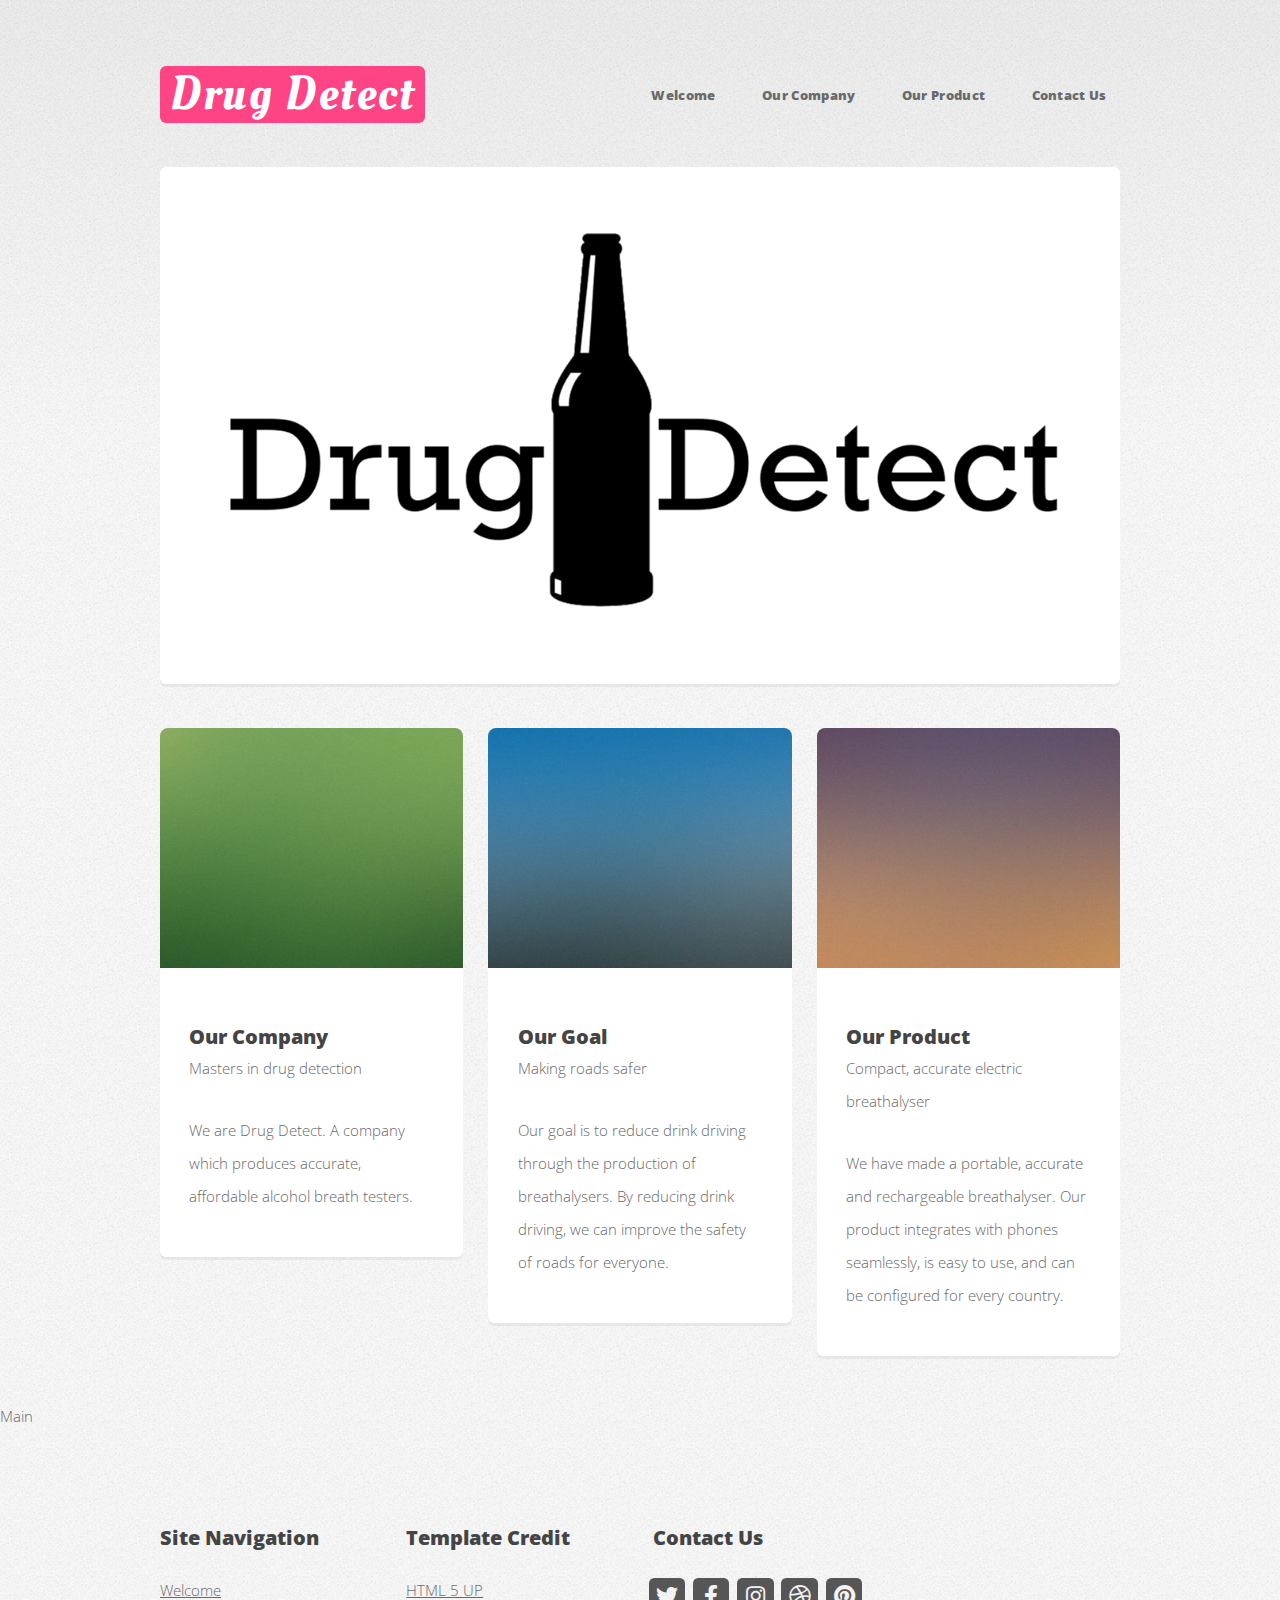
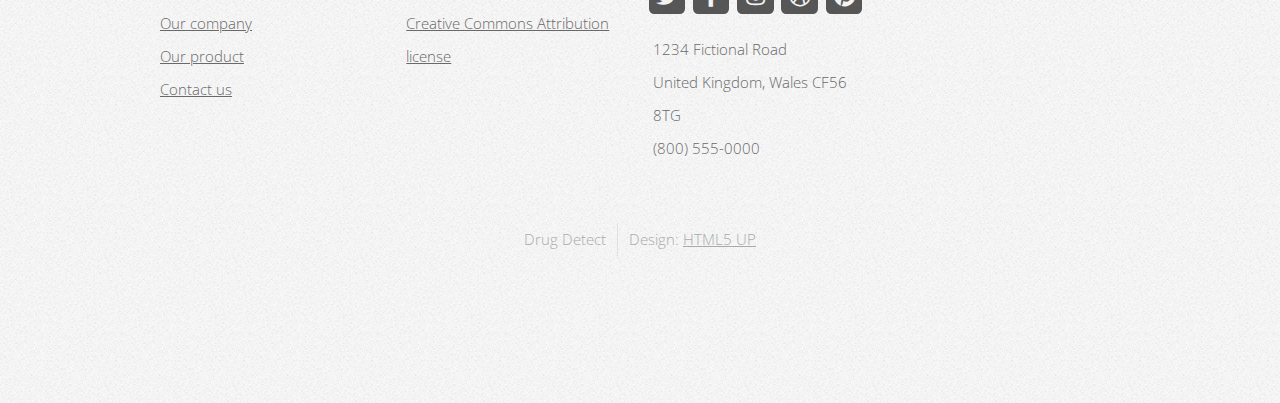
<file: index.html>
<!DOCTYPE HTML>
<!--
	Verti by HTML5 UP
	html5up.net | @ajlkn
	Free for personal and commercial use under the CCA 3.0 license (html5up.net/license)
-->
<html>
	<head>
		<title>Drug Detect</title>
		<meta charset="utf-8" />
		<meta name="viewport" content="width=device-width, initial-scale=1, user-scalable=no" />
		<link rel="stylesheet" href="assets/css/main.css" />
	</head>
	<body class="is-preload homepage">
		<div id="page-wrapper">

			<!-- Header -->
				<div id="header-wrapper">
					<header id="header" class="container">

						<!-- Logo -->
							<div id="logo">
								<h1><a href="index.html">Drug Detect</a></h1>
							</div>

						<!-- Nav -->
							<nav id="nav">
								<ul>
									<li class="center"><a href="index.html">Welcome</a></li>
									<!-- <li>
										<a href="#">Dropdown</a>
										<ul>
											<li><a href="#">Lorem ipsum dolor</a></li>
											<li><a href="#">Magna phasellus</a></li>
											<li>
												<a href="#">Phasellus consequat</a>
												<ul>
													<li><a href="#">Lorem ipsum dolor</a></li>
													<li><a href="#">Phasellus consequat</a></li>
													<li><a href="#">Magna phasellus</a></li>
													<li><a href="#">Etiam dolore nisl</a></li>
												</ul>
											</li>
											<li><a href="#">Veroeros feugiat</a></li>
										</ul>
									</li> -->
									<li><a href="left-sidebar.html">Our Company</a></li>
									<li><a href="right-sidebar.html">Our Product</a></li>
									<li><a href="no-sidebar.html">Contact Us</a></li>
								</ul>
							</nav>

					</header>
				</div>

			<!-- Banner -->
				<div id="banner-wrapper">
					<div id="banner" class="box container">
						<img src="images\logo.png" alt = "Drug Detect Logo" style="max-width: 100%; height: auto; margin-left: 0.25em;">	
						<!-- <div class="row"> -->
							<!-- <div class="col-7 col-12-medium"> -->
								<!-- <h2>Drug Detect</h2>
								<p>The Smart Choice</p> -->
								<!-- <div class="image_logo"><img src="images\logo.png" alt='Drug Detect Logo'></div> -->
							<!-- </div> -->
							<!-- <div class="col-5 col-12-medium"> -->
								<!-- <ul> -->
									<!-- <li><a href="#" class="button large icon solid fa-arrow-circle-right">Ok let's go</a></li>
									<li><a href="#" class="button alt large icon solid fa-question-circle">More info</a></li> -->
								<!-- </ul> -->
							</div>
						</div>
					</div>
				</div>

			<!-- Features -->
				<div id="features-wrapper">
					<div class="container">
						<div class="row">
							<div class="col-4 col-12-medium">

								<!-- Box -->
									<section class="box feature">
										<a href="#" class="image featured"><img src="images/pic01.jpg" alt="" /></a>
										<div class="inner">
											<header>
												<h2>Our Company</h2>
												<p>Masters in drug detection</p>
											</header>
											<p>We are Drug Detect. A company which produces accurate, affordable alcohol breath testers. </p>
										</div>
									</section>

							</div>
							<div class="col-4 col-12-medium">

								<!-- Box -->
									<section class="box feature">
										<a href="#" class="image featured"><img src="images/pic02.jpg" alt="" /></a>
										<div class="inner">
											<header>
												<h2>Our Goal</h2>
												<p>Making roads safer</p>
											</header>
											<p>Our goal is to reduce drink driving through the production of breathalysers. By reducing drink driving, we can improve the safety of roads for everyone. </p>
										</div>
									</section>

							</div>
							<div class="col-4 col-12-medium">

								<!-- Box -->
									<section class="box feature">
										<a href="#" class="image featured"><img src="images/pic03.jpg" alt="" /></a>
										<div class="inner">
											<header>
												<h2>Our Product</h2>
												<p>Compact, accurate electric breathalyser</p>
											</header>
											<p>We have made a portable, accurate and rechargeable breathalyser. Our product integrates with phones seamlessly, is easy to use, and can be configured for every country. </p>
										</div>
									</section>

							</div>
						</div>
					</div>
				</div>

			Main
				<!-- <div id="main-wrapper">
					<div class="container">
						<div class="row gtr-200">
							<div class="col-4 col-12-medium"> -->

								<!-- Sidebar -->
									<!-- <div id="sidebar">
										<section class="widget thumbnails">
											<h3>Interesting stuff</h3>
											<div class="grid">
												<div class="row gtr-50">
													<div class="col-6"><a href="#" class="image fit"><img src="images/pic04.jpg" alt="" /></a></div>
													<div class="col-6"><a href="#" class="image fit"><img src="images/pic05.jpg" alt="" /></a></div>
													<div class="col-6"><a href="#" class="image fit"><img src="images/pic06.jpg" alt="" /></a></div>
													<div class="col-6"><a href="#" class="image fit"><img src="images/pic07.jpg" alt="" /></a></div>
												</div>
											</div>
											<a href="#" class="button icon fa-file-alt">More</a>
										</section>
									</div>

							</div>
							<div class="col-8 col-12-medium imp-medium"> -->

								<!-- Content -->
									<!-- <div id="content">
										<section class="last">
											<h2>So what's this all about?</h2>
											<p>This is <strong>Verti</strong>, a free and fully responsive HTML5 site template by <a href="http://html5up.net">HTML5 UP</a>.
											Verti is released under the <a href="http://html5up.net/license">Creative Commons Attribution license</a>, so feel free to use it for any personal or commercial project you might have going on (just don't forget to credit us for the design!)</p>
											<p>Phasellus quam turpis, feugiat sit amet ornare in, hendrerit in lectus. Praesent semper bibendum ipsum, et tristique augue fringilla eu. Vivamus id risus vel dolor auctor euismod quis eget mi. Etiam eu ante risus. Aliquam erat volutpat. Aliquam luctus mattis lectus sit amet phasellus quam turpis.</p>
											<a href="#" class="button icon solid fa-arrow-circle-right">Continue Reading</a>
										</section>
									</div>

							</div>
						</div>
					</div>
				</div> -->

			<!-- Footer -->
				<div id="footer-wrapper">
					<footer id="footer" class="container">
						<div class="row">
							<div class="col-3 col-6-medium col-12-small">

								<!-- Links -->
									<section class="widget links">
										<h3>Site Navigation</h3>
										<ul class="style2">
											<li><a href="index.html">Welcome</a></li>
											<li><a href="left-sidebar.html">Our company</a></li>
											<li><a href="right-sidebar.html">Our product</a></li>
											<li><a href="no-sidebar.html">Contact us</a></li>
											<!-- <li><a href="#">Nullam scelerisque blandit leo</a></li> -->
										</ul>
									</section>

							</div>
							<div class="col-3 col-6-medium col-12-small">

								<!-- Links -->
									<section class="widget links">
										<h3>Template Credit</h3>
										<ul class="style2">
											<li><a href="#">HTML 5 UP</a></li>
											<li><a href="http://html5up.net/license">Creative Commons Attribution license</a></li>
											<!-- <li><a href="#">Sed porttitor cras in erat nec</a></li>
											<li><a href="#">Felis varius pellentesque potenti</a></li>
											<li><a href="#">Nullam scelerisque blandit leo</a></li> -->
										</ul>
									</section>

							</div>

							<div class="col-3 col-6-medium col-12-small">

								<!-- Contact -->
									<section class="widget contact last">
										<h3>Contact Us</h3>
										<ul>
											<li><a href="#" class="icon brands fa-twitter"><span class="label">Twitter</span></a></li>
											<li><a href="#" class="icon brands fa-facebook-f"><span class="label">Facebook</span></a></li>
											<li><a href="#" class="icon brands fa-instagram"><span class="label">Instagram</span></a></li>
											<li><a href="#" class="icon brands fa-dribbble"><span class="label">Dribbble</span></a></li>
											<li><a href="#" class="icon brands fa-pinterest"><span class="label">Pinterest</span></a></li>
										</ul>
										<p>1234 Fictional Road<br />
										United Kingdom, Wales CF56 8TG<br/>
										(800) 555-0000</p>
									</section>

							</div>
						</div>
						<div class="row">
							<div class="col-12">
								<div id="copyright">
									<ul class="menu">
										<li>Drug Detect</li><li>Design: <a href="http://html5up.net">HTML5 UP</a></li>
									</ul>
								</div>
							</div>
						</div>
					</footer>
				</div>

			</div>

		<!-- Scripts -->

			<script src="assets/js/jquery.min.js"></script>
			<script src="assets/js/jquery.dropotron.min.js"></script>
			<script src="assets/js/browser.min.js"></script>
			<script src="assets/js/breakpoints.min.js"></script>
			<script src="assets/js/util.js"></script>
			<script src="assets/js/main.js"></script>

	</body>
</html>
</file>
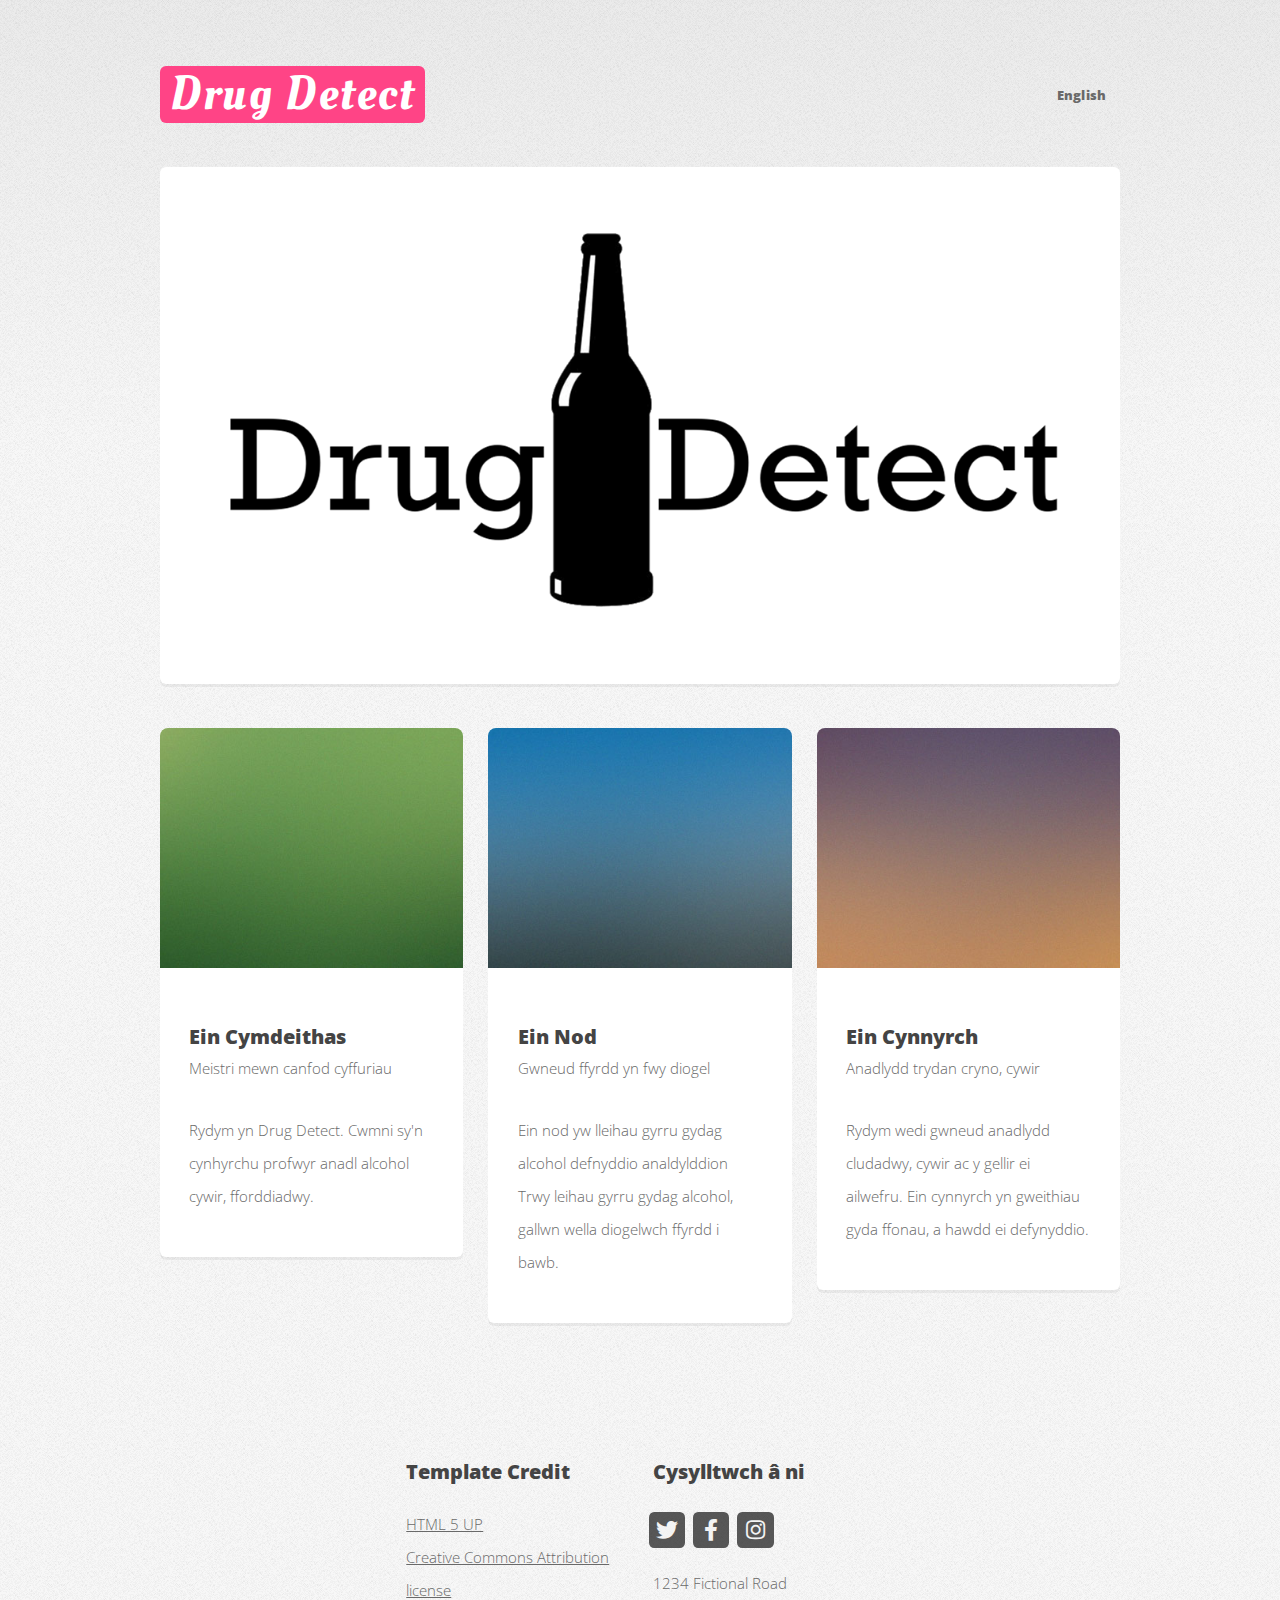
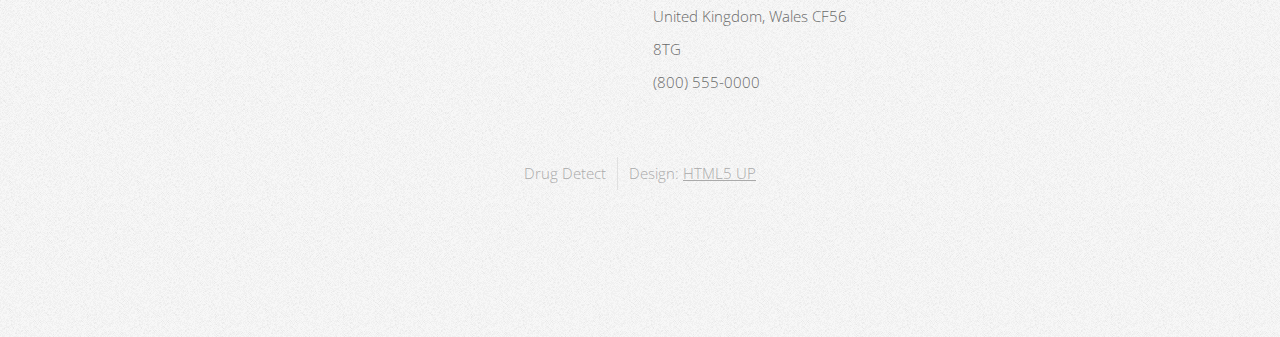
<file: index-welsh.html>
<!DOCTYPE HTML>
<!--
	Verti by HTML5 UP
	html5up.net | @ajlkn
	Free for personal and commercial use under the CCA 3.0 license (html5up.net/license)
-->
<html>
	<head>
		<title>Drug Detect</title>
		<meta charset="utf-8" />
		<meta name="viewport" content="width=device-width, initial-scale=1, user-scalable=no" />
		<link rel="stylesheet" href="assets/css/main.css" />
	</head>
	<body class="is-preload homepage">
		<div id="page-wrapper">

			<!-- Header -->
				<div id="header-wrapper">
					<header id="header" class="container">

						<!-- Logo -->
							<div id="logo">
								<h1><a href="index.html">Drug Detect</a></h1>
							</div>

						<!-- Nav -->
							<nav id="nav">
								<ul>
									<!-- <li class="center"><a href="index.html">Welcome</a></li> -->
									<!-- <li>
										<a href="#">Dropdown</a>
										<ul>
											<li><a href="#">Lorem ipsum dolor</a></li>
											<li><a href="#">Magna phasellus</a></li>
											<li>
												<a href="#">Phasellus consequat</a>
												<ul>
													<li><a href="#">Lorem ipsum dolor</a></li>
													<li><a href="#">Phasellus consequat</a></li>
													<li><a href="#">Magna phasellus</a></li>
													<li><a href="#">Etiam dolore nisl</a></li>
												</ul>
											</li>
											<li><a href="#">Veroeros feugiat</a></li>
										</ul>
									</li> -->
									<li><a href="index.html">English</a></li>
									<!-- <li><a href="left-sidebar.html">Our Company</a></li>
									<li><a href="right-sidebar.html">Our Product</a></li>
									<li><a href="no-sidebar.html">Contact Us</a></li> -->
								</ul>
							</nav>

					</header>
				</div>

			<!-- Banner -->
				<div id="banner-wrapper">
					<div id="banner" class="box container">
						<img src="images\logo.png" alt = "Drug Detect Logo" style="max-width: 100%; height: auto; margin-left: 0.25em;">	
						<!-- <div class="row"> -->
							<!-- <div class="col-7 col-12-medium"> -->
								<!-- <h2>Drug Detect</h2>
								<p>The Smart Choice</p> -->
								<!-- <div class="image_logo"><img src="images\logo.png" alt='Drug Detect Logo'></div> -->
							<!-- </div> -->
							<!-- <div class="col-5 col-12-medium"> -->
								<!-- <ul> -->
									<!-- <li><a href="#" class="button large icon solid fa-arrow-circle-right">Ok let's go</a></li>
									<li><a href="#" class="button alt large icon solid fa-question-circle">More info</a></li> -->
								<!-- </ul> -->
							</div>
						</div>
					</div>
				</div>

			<!-- Features -->
				<div id="features-wrapper">
					<div class="container">
						<div class="row">
							<div class="col-4 col-12-medium">

								<!-- Box -->
									<section class="box feature">
										<a href="#" class="image featured"><img src="images/pic01.jpg" alt="" /></a>
										<div class="inner">
											<header>
												<h2>Ein Cymdeithas</h2>
												<p>Meistri mewn canfod cyffuriau</p>
											</header>
											<p>Rydym yn Drug Detect. Cwmni sy'n cynhyrchu profwyr anadl alcohol cywir, fforddiadwy.</p>
										</div>
									</section>

							</div>
							<div class="col-4 col-12-medium">

								<!-- Box -->
									<section class="box feature">
										<a href="#" class="image featured"><img src="images/pic02.jpg" alt="" /></a>
										<div class="inner">
											<header>
												<h2>Ein Nod</h2>
												<p>Gwneud ffyrdd yn fwy diogel</p>
											</header>
											<p>Ein nod yw lleihau gyrru gydag alcohol defnyddio analdylddion Trwy leihau gyrru gydag alcohol, gallwn wella diogelwch ffyrdd i bawb.</p>
										</div>
									</section>

							</div>
							<div class="col-4 col-12-medium">

								<!-- Box -->
									<section class="box feature">
										<a href="#" class="image featured"><img src="images/pic03.jpg" alt="" /></a>
										<div class="inner">
											<header>
												<h2>Ein Cynnyrch</h2>
												<p>Anadlydd trydan cryno, cywir</p>
											</header>
											<p>Rydym wedi gwneud anadlydd cludadwy, cywir ac y gellir ei ailwefru. Ein cynnyrch yn gweithiau gyda ffonau, a hawdd ei defynyddio.</p>
										</div>
									</section>

							</div>
						</div>
					</div>
				</div>

			<!-- Main -->
				<!-- <div id="main-wrapper">
					<div class="container">
						<div class="row gtr-200">
							<div class="col-4 col-12-medium"> -->

								<!-- Sidebar -->
									<!-- <div id="sidebar">
										<section class="widget thumbnails">
											<h3>Interesting stuff</h3>
											<div class="grid">
												<div class="row gtr-50">
													<div class="col-6"><a href="#" class="image fit"><img src="images/pic04.jpg" alt="" /></a></div>
													<div class="col-6"><a href="#" class="image fit"><img src="images/pic05.jpg" alt="" /></a></div>
													<div class="col-6"><a href="#" class="image fit"><img src="images/pic06.jpg" alt="" /></a></div>
													<div class="col-6"><a href="#" class="image fit"><img src="images/pic07.jpg" alt="" /></a></div>
												</div>
											</div>
											<a href="#" class="button icon fa-file-alt">More</a>
										</section>
									</div>

							</div>
							<div class="col-8 col-12-medium imp-medium"> -->

								<!-- Content -->
									<!-- <div id="content">
										<section class="last">
											<h2>So what's this all about?</h2>
											<p>This is <strong>Verti</strong>, a free and fully responsive HTML5 site template by <a href="http://html5up.net">HTML5 UP</a>.
											Verti is released under the <a href="http://html5up.net/license">Creative Commons Attribution license</a>, so feel free to use it for any personal or commercial project you might have going on (just don't forget to credit us for the design!)</p>
											<p>Phasellus quam turpis, feugiat sit amet ornare in, hendrerit in lectus. Praesent semper bibendum ipsum, et tristique augue fringilla eu. Vivamus id risus vel dolor auctor euismod quis eget mi. Etiam eu ante risus. Aliquam erat volutpat. Aliquam luctus mattis lectus sit amet phasellus quam turpis.</p>
											<a href="#" class="button icon solid fa-arrow-circle-right">Continue Reading</a>
										</section>
									</div>

							</div>
						</div>
					</div>
				</div> -->

			<!-- Footer -->
				<div id="footer-wrapper">
					<footer id="footer" class="container">
						<div class="row">
							<div class="col-3 col-6-medium col-12-small">

								<!-- Links -->
									<!-- <section class="widget links"> -->
										<!-- <h3>Site Navigation</h3> -->
										<!-- <ul class="style2"> -->
											<!-- <li><a href="index.html">Welcome</a></li>
											<li><a href="left-sidebar.html">Our company</a></li>
											<li><a href="right-sidebar.html">Our product</a></li>
											<li><a href="no-sidebar.html">Contact us</a></li> -->
											<!-- <li><a href="#">Nullam scelerisque blandit leo</a></li> -->
										<!-- </ul> -->
									<!-- </section> -->

							</div>
							<div class="col-3 col-6-medium col-12-small">

								<!-- Links -->
									<section class="widget links">
										<h3>Template Credit</h3>
										<ul class="style2">
											<li><a href="http://html5up.net">HTML 5 UP</a></li>
											<li><a href="http://html5up.net/license">Creative Commons Attribution license</a></li>
											<!-- <li><a href="#">Sed porttitor cras in erat nec</a></li>
											<li><a href="#">Felis varius pellentesque potenti</a></li>
											<li><a href="#">Nullam scelerisque blandit leo</a></li> -->
										</ul>
									</section>

							</div>

							<div class="col-3 col-6-medium col-12-small">

								<!-- Contact -->
									<section class="widget contact last">
										<h3>Cysylltwch â ni</h3>
										<ul>
											<li><a href="#" class="icon brands fa-twitter"><span class="label">Twitter</span></a></li>
											<li><a href="#" class="icon brands fa-facebook-f"><span class="label">Facebook</span></a></li>
											<li><a href="#" class="icon brands fa-instagram"><span class="label">Instagram</span></a></li>
											<!-- <li><a href="#" class="icon brands fa-dribbble"><span class="label">Dribbble</span></a></li> -->
											<!-- <li><a href="#" class="icon brands fa-pinterest"><span class="label">Pinterest</span></a></li> -->
										</ul>
										<p>1234 Fictional Road<br />
										United Kingdom, Wales CF56 8TG<br/>
										(800) 555-0000</p>
									</section>

							</div>
						</div>
						<div class="row">
							<div class="col-12">
								<div id="copyright">
									<ul class="menu">
										<li>Drug Detect</li><li>Design: <a href="http://html5up.net">HTML5 UP</a></li>
									</ul>
								</div>
							</div>
						</div>
					</footer>
				</div>

			</div>

		<!-- Scripts -->

			<script src="assets/js/jquery.min.js"></script>
			<script src="assets/js/jquery.dropotron.min.js"></script>
			<script src="assets/js/browser.min.js"></script>
			<script src="assets/js/breakpoints.min.js"></script>
			<script src="assets/js/util.js"></script>
			<script src="assets/js/main.js"></script>

	</body>
</html>
</file>
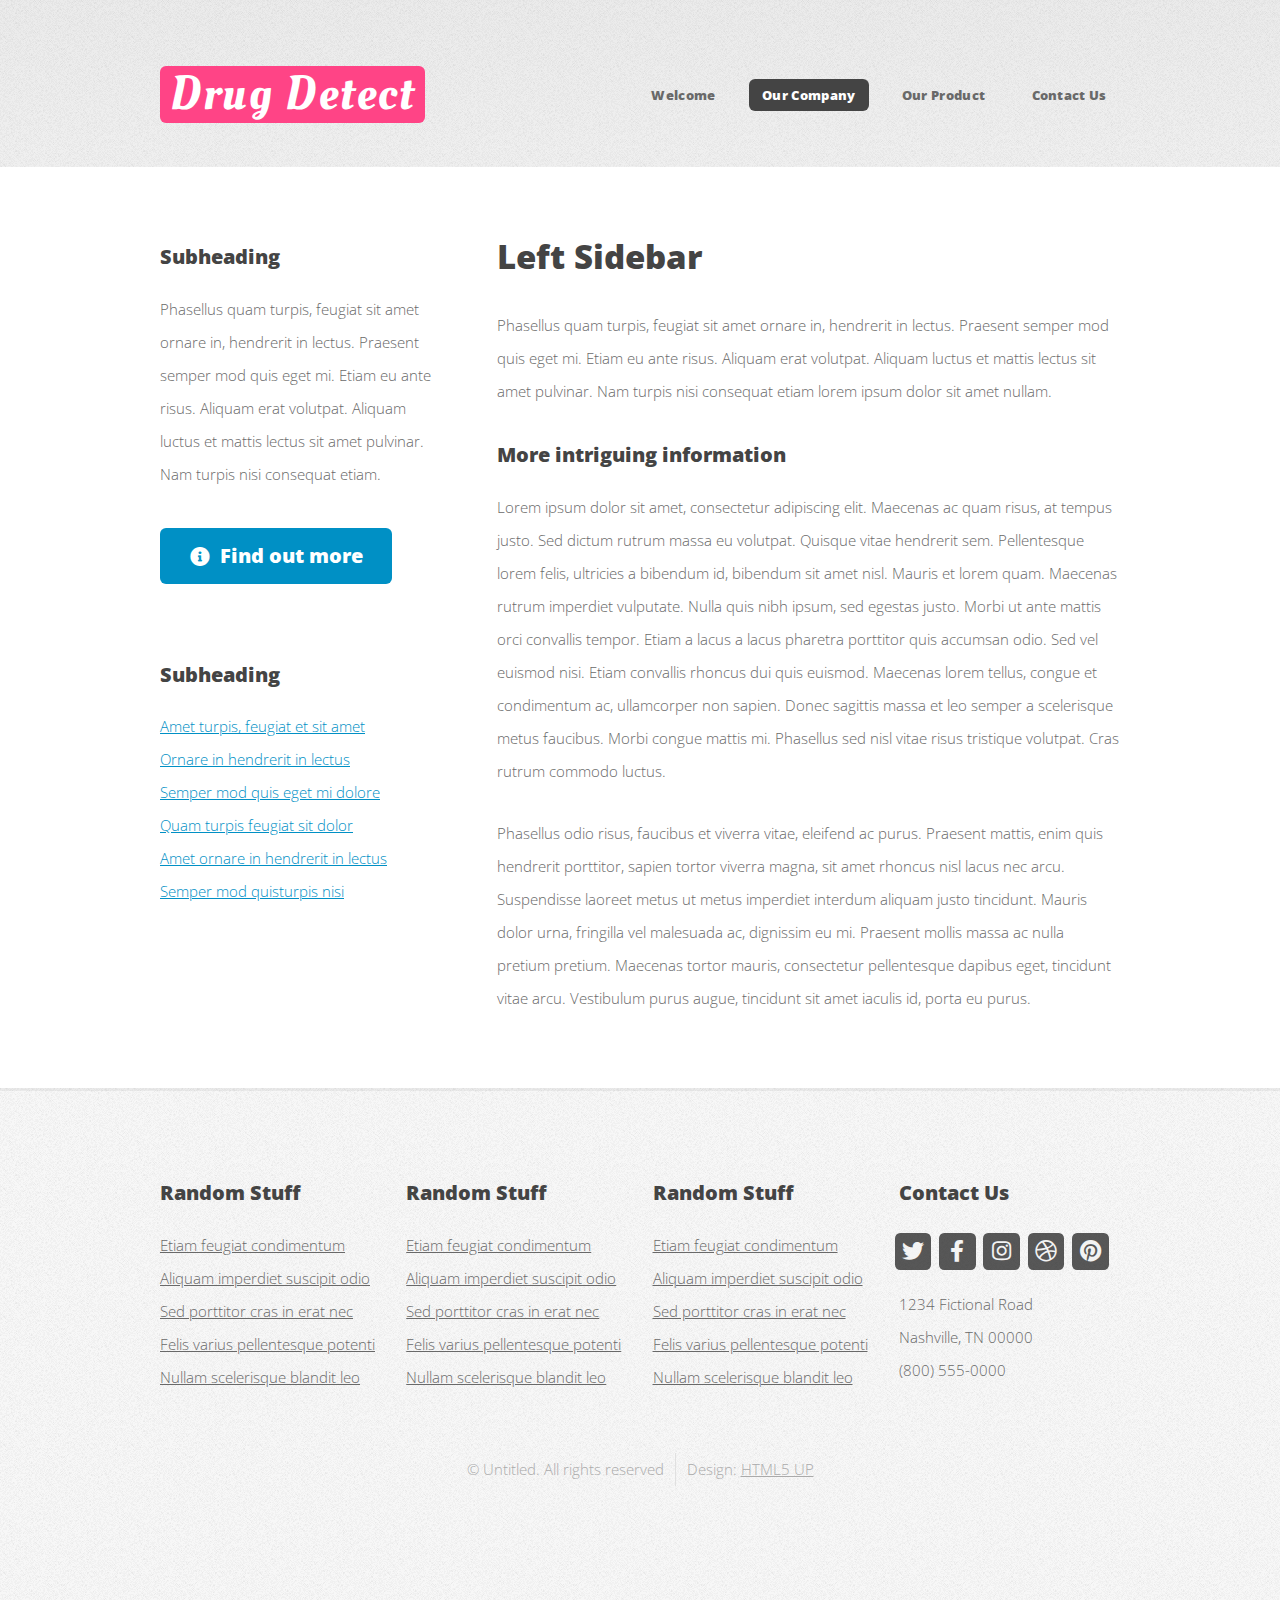
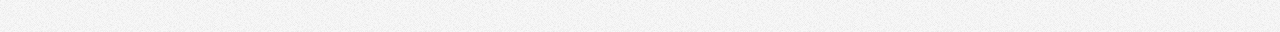
<file: left-sidebar.html>
<!DOCTYPE HTML>
<!--
	Verti by HTML5 UP
	html5up.net | @ajlkn
	Free for personal and commercial use under the CCA 3.0 license (html5up.net/license)
-->
<html>
	<head>
		<title>Verti by HTML5 UP</title>
		<meta charset="utf-8" />
		<meta name="viewport" content="width=device-width, initial-scale=1, user-scalable=no" />
		<link rel="stylesheet" href="assets/css/main.css" />
	</head>
	<body class="is-preload left-sidebar">
		<div id="page-wrapper">

			<!-- Header -->
				<div id="header-wrapper">
					<header id="header" class="container">

						<!-- Logo -->
							<div id="logo">
								<h1><a href="index.html">Drug Detect</a></h1>
								<!-- <span>by HTML5 UP</span> -->
							</div>

						<!-- Nav -->
							<nav id="nav">
								<ul>
									<li><a href="index.html">Welcome</a></li>
									<!-- <li>
										<a href="#">Dropdown</a>
										<ul>
											<li><a href="#">Lorem ipsum dolor</a></li>
											<li><a href="#">Magna phasellus</a></li>
											<li>
												<a href="#">Phasellus consequat</a>
												<ul>
													<li><a href="#">Lorem ipsum dolor</a></li>
													<li><a href="#">Phasellus consequat</a></li>
													<li><a href="#">Magna phasellus</a></li>
													<li><a href="#">Etiam dolore nisl</a></li>
												</ul>
											</li>
											<li><a href="#">Veroeros feugiat</a></li>
										</ul>
									</li> -->
									<li class="current"><a href="left-sidebar.html">Our Company</a></li>
									<li><a href="right-sidebar.html">Our Product</a></li>
									<li><a href="no-sidebar.html">Contact Us</a></li>
								</ul>
							</nav>

					</header>
				</div>

			<!-- Main -->
				<div id="main-wrapper">
					<div class="container">
						<div class="row gtr-200">
							<div class="col-4 col-12-medium">
								<div id="sidebar">

									<!-- Sidebar -->
										<section>
											<h3>Subheading</h3>
											<p>Phasellus quam turpis, feugiat sit amet ornare in, hendrerit in lectus.
											Praesent semper mod quis eget mi. Etiam eu ante risus. Aliquam erat volutpat.
											Aliquam luctus et mattis lectus sit amet pulvinar. Nam turpis nisi
											consequat etiam.</p>
											<footer>
												<a href="#" class="button icon solid fa-info-circle">Find out more</a>
											</footer>
										</section>

										<section>
											<h3>Subheading</h3>
											<ul class="style2">
												<li><a href="#">Amet turpis, feugiat et sit amet</a></li>
												<li><a href="#">Ornare in hendrerit in lectus</a></li>
												<li><a href="#">Semper mod quis eget mi dolore</a></li>
												<li><a href="#">Quam turpis feugiat sit dolor</a></li>
												<li><a href="#">Amet ornare in hendrerit in lectus</a></li>
												<li><a href="#">Semper mod quisturpis nisi</a></li>
											</ul>
										</section>

								</div>
							</div>
							<div class="col-8 col-12-medium imp-medium">
								<div id="content">

									<!-- Content -->
										<article>

											<h2>Left Sidebar</h2>

											<p>Phasellus quam turpis, feugiat sit amet ornare in, hendrerit in lectus.
											Praesent semper mod quis eget mi. Etiam eu ante risus. Aliquam erat volutpat.
											Aliquam luctus et mattis lectus sit amet pulvinar. Nam turpis nisi
											consequat etiam lorem ipsum dolor sit amet nullam.</p>

											<h3>More intriguing information</h3>
											<p>Lorem ipsum dolor sit amet, consectetur adipiscing elit. Maecenas ac quam risus, at tempus
											justo. Sed dictum rutrum massa eu volutpat. Quisque vitae hendrerit sem. Pellentesque lorem felis,
											ultricies a bibendum id, bibendum sit amet nisl. Mauris et lorem quam. Maecenas rutrum imperdiet
											vulputate. Nulla quis nibh ipsum, sed egestas justo. Morbi ut ante mattis orci convallis tempor.
											Etiam a lacus a lacus pharetra porttitor quis accumsan odio. Sed vel euismod nisi. Etiam convallis
											rhoncus dui quis euismod. Maecenas lorem tellus, congue et condimentum ac, ullamcorper non sapien.
											Donec sagittis massa et leo semper a scelerisque metus faucibus. Morbi congue mattis mi.
											Phasellus sed nisl vitae risus tristique volutpat. Cras rutrum commodo luctus.</p>

											<p>Phasellus odio risus, faucibus et viverra vitae, eleifend ac purus. Praesent mattis, enim
											quis hendrerit porttitor, sapien tortor viverra magna, sit amet rhoncus nisl lacus nec arcu.
											Suspendisse laoreet metus ut metus imperdiet interdum aliquam justo tincidunt. Mauris dolor urna,
											fringilla vel malesuada ac, dignissim eu mi. Praesent mollis massa ac nulla pretium pretium.
											Maecenas tortor mauris, consectetur pellentesque dapibus eget, tincidunt vitae arcu.
											Vestibulum purus augue, tincidunt sit amet iaculis id, porta eu purus.</p>

										</article>

								</div>
							</div>
						</div>
					</div>
				</div>

			<!-- Footer -->
				<div id="footer-wrapper">
					<footer id="footer" class="container">
						<div class="row">
							<div class="col-3 col-6-medium col-12-small">

								<!-- Links -->
									<section class="widget links">
										<h3>Random Stuff</h3>
										<ul class="style2">
											<li><a href="#">Etiam feugiat condimentum</a></li>
											<li><a href="#">Aliquam imperdiet suscipit odio</a></li>
											<li><a href="#">Sed porttitor cras in erat nec</a></li>
											<li><a href="#">Felis varius pellentesque potenti</a></li>
											<li><a href="#">Nullam scelerisque blandit leo</a></li>
										</ul>
									</section>

							</div>
							<div class="col-3 col-6-medium col-12-small">

								<!-- Links -->
									<section class="widget links">
										<h3>Random Stuff</h3>
										<ul class="style2">
											<li><a href="#">Etiam feugiat condimentum</a></li>
											<li><a href="#">Aliquam imperdiet suscipit odio</a></li>
											<li><a href="#">Sed porttitor cras in erat nec</a></li>
											<li><a href="#">Felis varius pellentesque potenti</a></li>
											<li><a href="#">Nullam scelerisque blandit leo</a></li>
										</ul>
									</section>

							</div>
							<div class="col-3 col-6-medium col-12-small">

								<!-- Links -->
									<section class="widget links">
										<h3>Random Stuff</h3>
										<ul class="style2">
											<li><a href="#">Etiam feugiat condimentum</a></li>
											<li><a href="#">Aliquam imperdiet suscipit odio</a></li>
											<li><a href="#">Sed porttitor cras in erat nec</a></li>
											<li><a href="#">Felis varius pellentesque potenti</a></li>
											<li><a href="#">Nullam scelerisque blandit leo</a></li>
										</ul>
									</section>

							</div>
							<div class="col-3 col-6-medium col-12-small">

								<!-- Contact -->
									<section class="widget contact">
										<h3>Contact Us</h3>
										<ul>
											<li><a href="#" class="icon brands fa-twitter"><span class="label">Twitter</span></a></li>
											<li><a href="#" class="icon brands fa-facebook-f"><span class="label">Facebook</span></a></li>
											<li><a href="#" class="icon brands fa-instagram"><span class="label">Instagram</span></a></li>
											<li><a href="#" class="icon brands fa-dribbble"><span class="label">Dribbble</span></a></li>
											<li><a href="#" class="icon brands fa-pinterest"><span class="label">Pinterest</span></a></li>
										</ul>
										<p>1234 Fictional Road<br />
										Nashville, TN 00000<br />
										(800) 555-0000</p>
									</section>

							</div>
						</div>
						<div class="row">
							<div class="col-12">
								<div id="copyright">
									<ul class="menu">
										<li>&copy; Untitled. All rights reserved</li><li>Design: <a href="http://html5up.net">HTML5 UP</a></li>
									</ul>
								</div>
							</div>
						</div>
					</footer>
				</div>

			</div>

		<!-- Scripts -->

			<script src="assets/js/jquery.min.js"></script>
			<script src="assets/js/jquery.dropotron.min.js"></script>
			<script src="assets/js/browser.min.js"></script>
			<script src="assets/js/breakpoints.min.js"></script>
			<script src="assets/js/util.js"></script>
			<script src="assets/js/main.js"></script>

	</body>
</html>
</file>
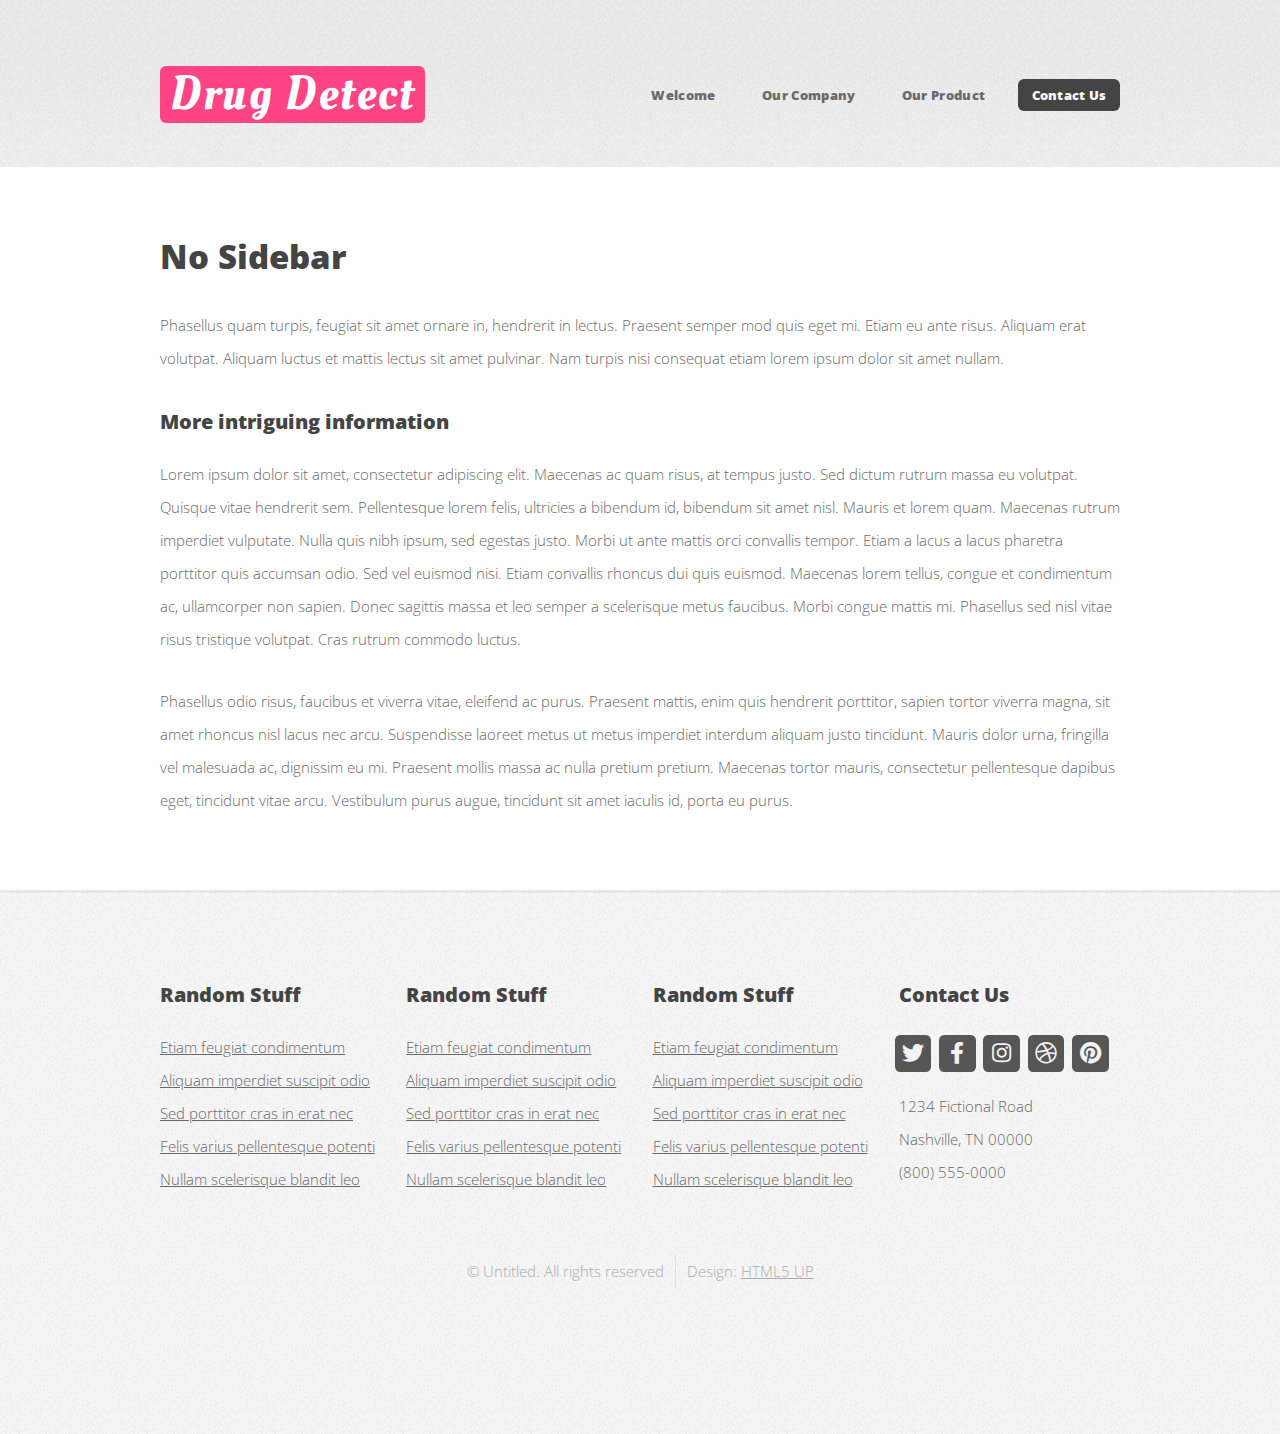
<file: no-sidebar.html>
<!DOCTYPE HTML>
<!--
	Verti by HTML5 UP
	html5up.net | @ajlkn
	Free for personal and commercial use under the CCA 3.0 license (html5up.net/license)
-->
<html>
	<head>
		<title>Verti by HTML5 UP</title>
		<meta charset="utf-8" />
		<meta name="viewport" content="width=device-width, initial-scale=1, user-scalable=no" />
		<link rel="stylesheet" href="assets/css/main.css" />
	</head>
	<body class="is-preload no-sidebar">
		<div id="page-wrapper">

			<!-- Header -->
				<div id="header-wrapper">
					<header id="header" class="container">

						<!-- Logo -->
							<div id="logo">
								<h1><a href="index.html">Drug Detect</a></h1>
								<!-- <span>by HTML5 UP</span> -->
							</div>

						<!-- Nav -->
							<nav id="nav">
								<ul>
									<li><a href="index.html">Welcome</a></li>
									<!-- <li>
										<a href="#">Dropdown</a>
										<ul>
											<li><a href="#">Lorem ipsum dolor</a></li>
											<li><a href="#">Magna phasellus</a></li>
											<li>
												<a href="#">Phasellus consequat</a>
												<ul>
													<li><a href="#">Lorem ipsum dolor</a></li>
													<li><a href="#">Phasellus consequat</a></li>
													<li><a href="#">Magna phasellus</a></li>
													<li><a href="#">Etiam dolore nisl</a></li>
												</ul>
											</li>
											<li><a href="#">Veroeros feugiat</a></li>
										</ul>
									</li> -->
									<li><a href="left-sidebar.html">Our Company</a></li>
									<li><a href="right-sidebar.html">Our Product</a></li>
									<li class="current"><a href="no-sidebar.html">Contact Us</a></li>
								</ul>
							</nav>

					</header>
				</div>

			<!-- Main -->
				<div id="main-wrapper">
					<div class="container">
						<div id="content">

							<!-- Content -->
								<article>

									<h2>No Sidebar</h2>

									<p>Phasellus quam turpis, feugiat sit amet ornare in, hendrerit in lectus.
									Praesent semper mod quis eget mi. Etiam eu ante risus. Aliquam erat volutpat.
									Aliquam luctus et mattis lectus sit amet pulvinar. Nam turpis nisi
									consequat etiam lorem ipsum dolor sit amet nullam.</p>

									<h3>More intriguing information</h3>
									<p>Lorem ipsum dolor sit amet, consectetur adipiscing elit. Maecenas ac quam risus, at tempus
									justo. Sed dictum rutrum massa eu volutpat. Quisque vitae hendrerit sem. Pellentesque lorem felis,
									ultricies a bibendum id, bibendum sit amet nisl. Mauris et lorem quam. Maecenas rutrum imperdiet
									vulputate. Nulla quis nibh ipsum, sed egestas justo. Morbi ut ante mattis orci convallis tempor.
									Etiam a lacus a lacus pharetra porttitor quis accumsan odio. Sed vel euismod nisi. Etiam convallis
									rhoncus dui quis euismod. Maecenas lorem tellus, congue et condimentum ac, ullamcorper non sapien.
									Donec sagittis massa et leo semper a scelerisque metus faucibus. Morbi congue mattis mi.
									Phasellus sed nisl vitae risus tristique volutpat. Cras rutrum commodo luctus.</p>

									<p>Phasellus odio risus, faucibus et viverra vitae, eleifend ac purus. Praesent mattis, enim
									quis hendrerit porttitor, sapien tortor viverra magna, sit amet rhoncus nisl lacus nec arcu.
									Suspendisse laoreet metus ut metus imperdiet interdum aliquam justo tincidunt. Mauris dolor urna,
									fringilla vel malesuada ac, dignissim eu mi. Praesent mollis massa ac nulla pretium pretium.
									Maecenas tortor mauris, consectetur pellentesque dapibus eget, tincidunt vitae arcu.
									Vestibulum purus augue, tincidunt sit amet iaculis id, porta eu purus.</p>

								</article>

						</div>
					</div>
				</div>

			<!-- Footer -->
				<div id="footer-wrapper">
					<footer id="footer" class="container">
						<div class="row">
							<div class="col-3 col-6-medium col-12-small">

								<!-- Links -->
									<section class="widget links">
										<h3>Random Stuff</h3>
										<ul class="style2">
											<li><a href="#">Etiam feugiat condimentum</a></li>
											<li><a href="#">Aliquam imperdiet suscipit odio</a></li>
											<li><a href="#">Sed porttitor cras in erat nec</a></li>
											<li><a href="#">Felis varius pellentesque potenti</a></li>
											<li><a href="#">Nullam scelerisque blandit leo</a></li>
										</ul>
									</section>

							</div>
							<div class="col-3 col-6-medium col-12-small">

								<!-- Links -->
									<section class="widget links">
										<h3>Random Stuff</h3>
										<ul class="style2">
											<li><a href="#">Etiam feugiat condimentum</a></li>
											<li><a href="#">Aliquam imperdiet suscipit odio</a></li>
											<li><a href="#">Sed porttitor cras in erat nec</a></li>
											<li><a href="#">Felis varius pellentesque potenti</a></li>
											<li><a href="#">Nullam scelerisque blandit leo</a></li>
										</ul>
									</section>

							</div>
							<div class="col-3 col-6-medium col-12-small">

								<!-- Links -->
									<section class="widget links">
										<h3>Random Stuff</h3>
										<ul class="style2">
											<li><a href="#">Etiam feugiat condimentum</a></li>
											<li><a href="#">Aliquam imperdiet suscipit odio</a></li>
											<li><a href="#">Sed porttitor cras in erat nec</a></li>
											<li><a href="#">Felis varius pellentesque potenti</a></li>
											<li><a href="#">Nullam scelerisque blandit leo</a></li>
										</ul>
									</section>

							</div>
							<div class="col-3 col-6-medium col-12-small">

								<!-- Contact -->
									<section class="widget contact">
										<h3>Contact Us</h3>
										<ul>
											<li><a href="#" class="icon brands fa-twitter"><span class="label">Twitter</span></a></li>
											<li><a href="#" class="icon brands fa-facebook-f"><span class="label">Facebook</span></a></li>
											<li><a href="#" class="icon brands fa-instagram"><span class="label">Instagram</span></a></li>
											<li><a href="#" class="icon brands fa-dribbble"><span class="label">Dribbble</span></a></li>
											<li><a href="#" class="icon brands fa-pinterest"><span class="label">Pinterest</span></a></li>
										</ul>
										<p>1234 Fictional Road<br />
										Nashville, TN 00000<br />
										(800) 555-0000</p>
									</section>

							</div>
						</div>
						<div class="row">
							<div class="col-12">
								<div id="copyright">
									<ul class="menu">
										<li>&copy; Untitled. All rights reserved</li><li>Design: <a href="http://html5up.net">HTML5 UP</a></li>
									</ul>
								</div>
							</div>
						</div>
					</footer>
				</div>

			</div>

		<!-- Scripts -->

			<script src="assets/js/jquery.min.js"></script>
			<script src="assets/js/jquery.dropotron.min.js"></script>
			<script src="assets/js/browser.min.js"></script>
			<script src="assets/js/breakpoints.min.js"></script>
			<script src="assets/js/util.js"></script>
			<script src="assets/js/main.js"></script>

	</body>
</html>
</file>
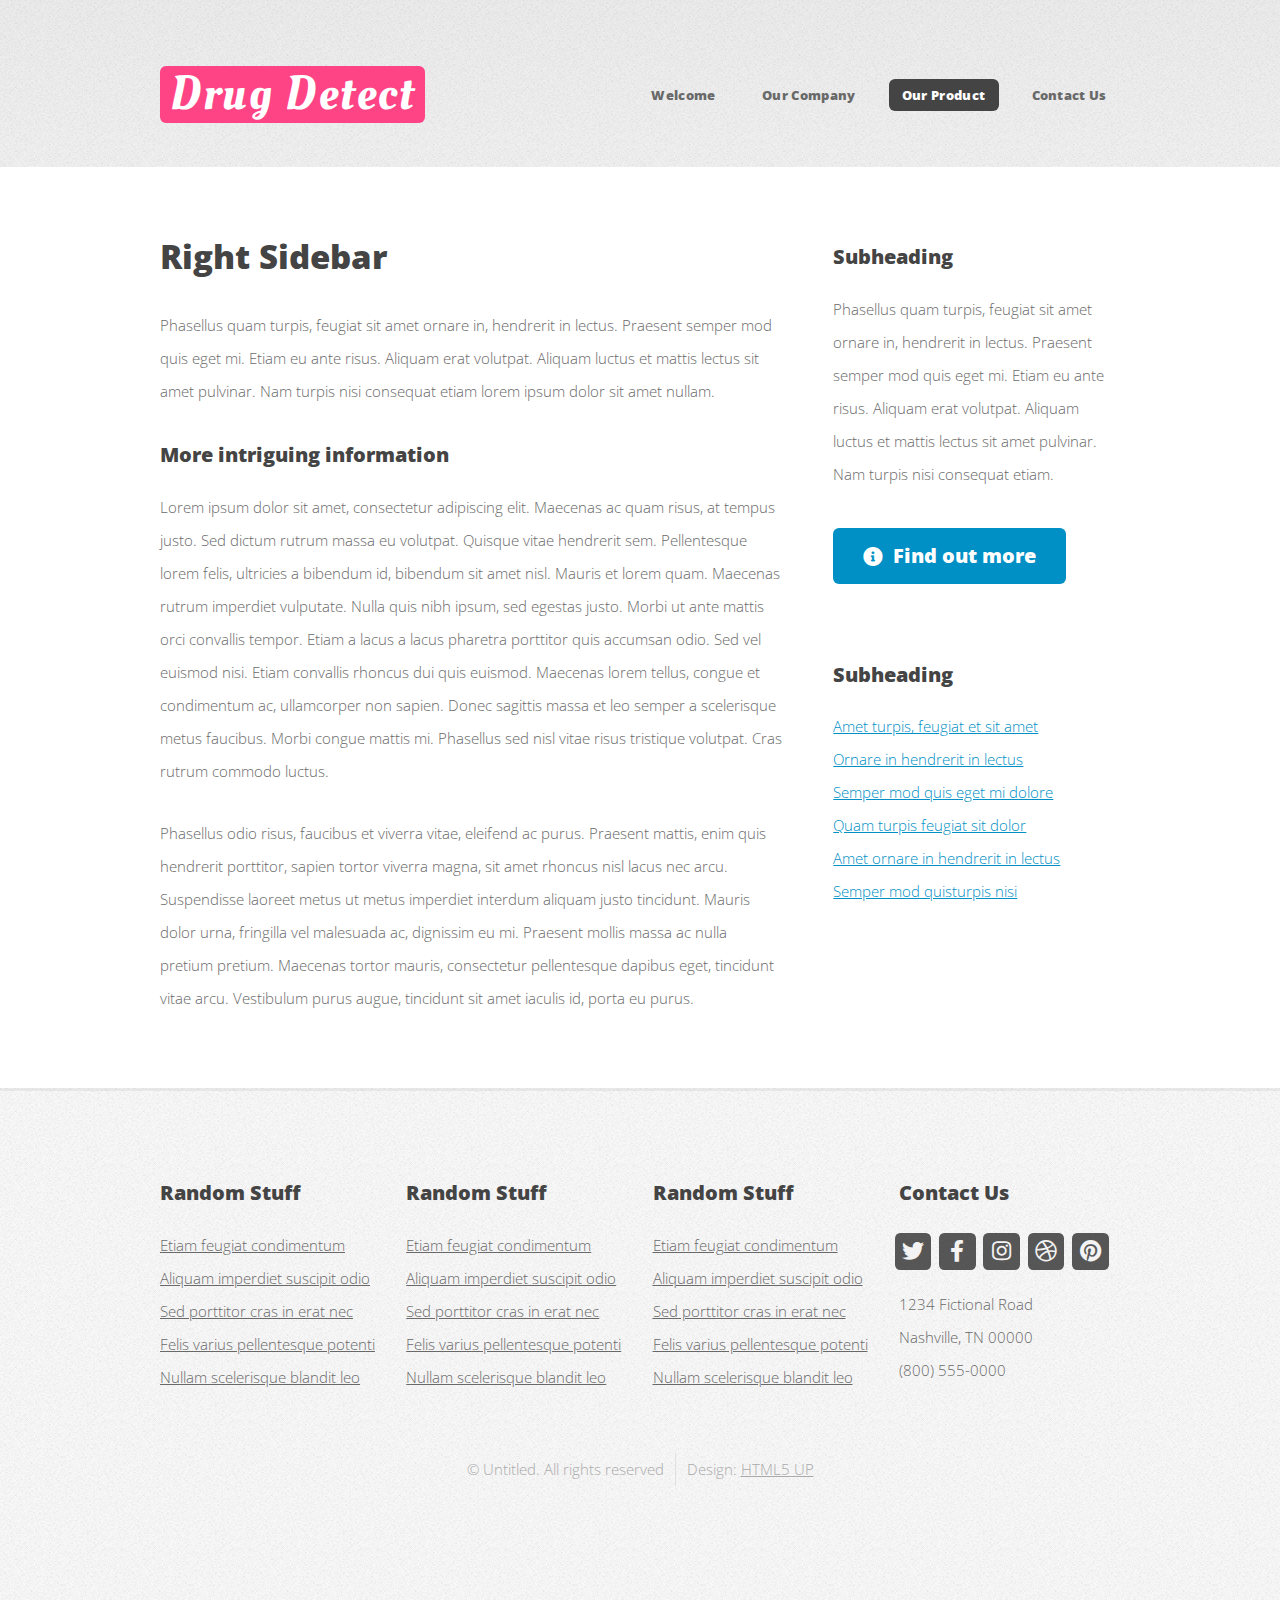
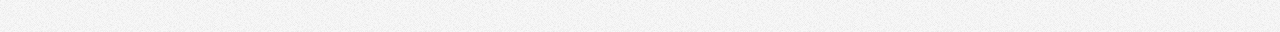
<file: right-sidebar.html>
<!DOCTYPE HTML>
<!--
	Verti by HTML5 UP
	html5up.net | @ajlkn
	Free for personal and commercial use under the CCA 3.0 license (html5up.net/license)
-->
<html>
	<head>
		<title>Verti by HTML5 UP</title>
		<meta charset="utf-8" />
		<meta name="viewport" content="width=device-width, initial-scale=1, user-scalable=no" />
		<link rel="stylesheet" href="assets/css/main.css" />
	</head>
	<body class="is-preload right-sidebar">
		<div id="page-wrapper">

			<!-- Header -->
				<div id="header-wrapper">
					<header id="header" class="container">

						<!-- Logo -->
							<div id="logo">
								<h1><a href="index.html">Drug Detect</a></h1>

							</div>

						<!-- Nav -->
							<nav id="nav">
								<ul>
									<li><a href="index.html">Welcome</a></li>
									<!-- <li>
										<a href="#">Dropdown</a>
										<ul>
											<li><a href="#">Lorem ipsum dolor</a></li>
											<li><a href="#">Magna phasellus</a></li>
											<li>
												<a href="#">Phasellus consequat</a>
												<ul>
													<li><a href="#">Lorem ipsum dolor</a></li>
													<li><a href="#">Phasellus consequat</a></li>
													<li><a href="#">Magna phasellus</a></li>
													<li><a href="#">Etiam dolore nisl</a></li>
												</ul>
											</li>
											<li><a href="#">Veroeros feugiat</a></li>
										</ul>
									</li> -->
									<li><a href="left-sidebar.html">Our Company</a></li>
									<li class="current"><a href="right-sidebar.html">Our Product</a></li>
									<li><a href="no-sidebar.html">Contact Us</a></li>
								</ul>
							</nav>

					</header>
				</div>

			<!-- Main -->
				<div id="main-wrapper">
					<div class="container">
						<div class="row gtr-200">
							<div class="col-8 col-12-medium">
								<div id="content">

									<!-- Content -->
										<article>

											<h2>Right Sidebar</h2>

											<p>Phasellus quam turpis, feugiat sit amet ornare in, hendrerit in lectus.
											Praesent semper mod quis eget mi. Etiam eu ante risus. Aliquam erat volutpat.
											Aliquam luctus et mattis lectus sit amet pulvinar. Nam turpis nisi
											consequat etiam lorem ipsum dolor sit amet nullam.</p>

											<h3>More intriguing information</h3>
											<p>Lorem ipsum dolor sit amet, consectetur adipiscing elit. Maecenas ac quam risus, at tempus
											justo. Sed dictum rutrum massa eu volutpat. Quisque vitae hendrerit sem. Pellentesque lorem felis,
											ultricies a bibendum id, bibendum sit amet nisl. Mauris et lorem quam. Maecenas rutrum imperdiet
											vulputate. Nulla quis nibh ipsum, sed egestas justo. Morbi ut ante mattis orci convallis tempor.
											Etiam a lacus a lacus pharetra porttitor quis accumsan odio. Sed vel euismod nisi. Etiam convallis
											rhoncus dui quis euismod. Maecenas lorem tellus, congue et condimentum ac, ullamcorper non sapien.
											Donec sagittis massa et leo semper a scelerisque metus faucibus. Morbi congue mattis mi.
											Phasellus sed nisl vitae risus tristique volutpat. Cras rutrum commodo luctus.</p>

											<p>Phasellus odio risus, faucibus et viverra vitae, eleifend ac purus. Praesent mattis, enim
											quis hendrerit porttitor, sapien tortor viverra magna, sit amet rhoncus nisl lacus nec arcu.
											Suspendisse laoreet metus ut metus imperdiet interdum aliquam justo tincidunt. Mauris dolor urna,
											fringilla vel malesuada ac, dignissim eu mi. Praesent mollis massa ac nulla pretium pretium.
											Maecenas tortor mauris, consectetur pellentesque dapibus eget, tincidunt vitae arcu.
											Vestibulum purus augue, tincidunt sit amet iaculis id, porta eu purus.</p>

										</article>

								</div>
							</div>
							<div class="col-4 col-12-medium">
								<div id="sidebar">

									<!-- Sidebar -->
										<section>
											<h3>Subheading</h3>
											<p>Phasellus quam turpis, feugiat sit amet ornare in, hendrerit in lectus.
											Praesent semper mod quis eget mi. Etiam eu ante risus. Aliquam erat volutpat.
											Aliquam luctus et mattis lectus sit amet pulvinar. Nam turpis nisi
											consequat etiam.</p>
											<footer>
												<a href="#" class="button icon solid fa-info-circle">Find out more</a>
											</footer>
										</section>

										<section>
											<h3>Subheading</h3>
											<ul class="style2">
												<li><a href="#">Amet turpis, feugiat et sit amet</a></li>
												<li><a href="#">Ornare in hendrerit in lectus</a></li>
												<li><a href="#">Semper mod quis eget mi dolore</a></li>
												<li><a href="#">Quam turpis feugiat sit dolor</a></li>
												<li><a href="#">Amet ornare in hendrerit in lectus</a></li>
												<li><a href="#">Semper mod quisturpis nisi</a></li>
											</ul>
										</section>

								</div>
							</div>
						</div>
					</div>
				</div>

			<!-- Footer -->
				<div id="footer-wrapper">
					<footer id="footer" class="container">
						<div class="row">
							<div class="col-3 col-6-medium col-12-small">

								<!-- Links -->
									<section class="widget links">
										<h3>Random Stuff</h3>
										<ul class="style2">
											<li><a href="#">Etiam feugiat condimentum</a></li>
											<li><a href="#">Aliquam imperdiet suscipit odio</a></li>
											<li><a href="#">Sed porttitor cras in erat nec</a></li>
											<li><a href="#">Felis varius pellentesque potenti</a></li>
											<li><a href="#">Nullam scelerisque blandit leo</a></li>
										</ul>
									</section>

							</div>
							<div class="col-3 col-6-medium col-12-small">

								<!-- Links -->
									<section class="widget links">
										<h3>Random Stuff</h3>
										<ul class="style2">
											<li><a href="#">Etiam feugiat condimentum</a></li>
											<li><a href="#">Aliquam imperdiet suscipit odio</a></li>
											<li><a href="#">Sed porttitor cras in erat nec</a></li>
											<li><a href="#">Felis varius pellentesque potenti</a></li>
											<li><a href="#">Nullam scelerisque blandit leo</a></li>
										</ul>
									</section>

							</div>
							<div class="col-3 col-6-medium col-12-small">

								<!-- Links -->
									<section class="widget links">
										<h3>Random Stuff</h3>
										<ul class="style2">
											<li><a href="#">Etiam feugiat condimentum</a></li>
											<li><a href="#">Aliquam imperdiet suscipit odio</a></li>
											<li><a href="#">Sed porttitor cras in erat nec</a></li>
											<li><a href="#">Felis varius pellentesque potenti</a></li>
											<li><a href="#">Nullam scelerisque blandit leo</a></li>
										</ul>
									</section>

							</div>
							<div class="col-3 col-6-medium col-12-small">

								<!-- Contact -->
									<section class="widget contact">
										<h3>Contact Us</h3>
										<ul>
											<li><a href="#" class="icon brands fa-twitter"><span class="label">Twitter</span></a></li>
											<li><a href="#" class="icon brands fa-facebook-f"><span class="label">Facebook</span></a></li>
											<li><a href="#" class="icon brands fa-instagram"><span class="label">Instagram</span></a></li>
											<li><a href="#" class="icon brands fa-dribbble"><span class="label">Dribbble</span></a></li>
											<li><a href="#" class="icon brands fa-pinterest"><span class="label">Pinterest</span></a></li>
										</ul>
										<p>1234 Fictional Road<br />
										Nashville, TN 00000<br />
										(800) 555-0000</p>
									</section>

							</div>
						</div>
						<div class="row">
							<div class="col-12">
								<div id="copyright">
									<ul class="menu">
										<li>&copy; Untitled. All rights reserved</li><li>Design: <a href="http://html5up.net">HTML5 UP</a></li>
									</ul>
								</div>
							</div>
						</div>
					</footer>
				</div>

			</div>

		<!-- Scripts -->

			<script src="assets/js/jquery.min.js"></script>
			<script src="assets/js/jquery.dropotron.min.js"></script>
			<script src="assets/js/browser.min.js"></script>
			<script src="assets/js/breakpoints.min.js"></script>
			<script src="assets/js/util.js"></script>
			<script src="assets/js/main.js"></script>

	</body>
</html>
</file>
<file: assets/css/main.css>
@import url("fontawesome-all.min.css");
@import url("https://fonts.googleapis.com/css?family=Oleo+Script:400|Open+Sans:300,300italic,600,600italic,800");

/*
	Verti by HTML5 UP
	html5up.net | @ajlkn
	Free for personal and commercial use under the CCA 3.0 license (html5up.net/license)
*/

html, body, div, span, applet, object,
iframe, h1, h2, h3, h4, h5, h6, p, blockquote,
pre, a, abbr, acronym, address, big, cite,
code, del, dfn, em, img, ins, kbd, q, s, samp,
small, strike, strong, sub, sup, tt, var, b,
u, i, center, dl, dt, dd, ol, ul, li, fieldset,
form, label, legend, table, caption, tbody,
tfoot, thead, tr, th, td, article, aside,
canvas, details, embed, figure, figcaption,
footer, header, hgroup, menu, nav, output, ruby,
section, summary, time, mark, audio, video {
	margin: 0;
	padding: 0;
	border: 0;
	font-size: 100%;
	font: inherit;
	vertical-align: baseline;}

article, aside, details, figcaption, figure,
footer, header, hgroup, menu, nav, section {
	display: block;}

body {
	line-height: 1;
}

ol, ul {
	list-style: none;
}

blockquote, q {
	quotes: none;
}

	blockquote:before, blockquote:after, q:before, q:after {
		content: '';
		content: none;
	}

table {
	border-collapse: collapse;
	border-spacing: 0;
}

body {
	-webkit-text-size-adjust: none;
}

mark {
	background-color: transparent;
	color: inherit;
}

input::-moz-focus-inner {
	border: 0;
	padding: 0;
}

input, select, textarea {
	-moz-appearance: none;
	-webkit-appearance: none;
	-ms-appearance: none;
	appearance: none;
}

/* Basic */

	@-ms-viewport {
		width: device-width;
	}

	html {
		box-sizing: border-box;
	}

	*, *:before, *:after {
		box-sizing: inherit;
	}

	body {
		background-image: -moz-linear-gradient(top, rgba(0, 0, 0, 0.05), rgba(0, 0, 0, 0)), url("images/bg01.png");
		background-image: -webkit-linear-gradient(top, rgba(0, 0, 0, 0.05), rgba(0, 0, 0, 0)), url("images/bg01.png");
		background-image: -ms-linear-gradient(top, rgba(0, 0, 0, 0.05), rgba(0, 0, 0, 0)), url("images/bg01.png");
		background-image: linear-gradient(top, rgba(0, 0, 0, 0.05), rgba(0, 0, 0, 0)), url("images/bg01.png");
		background-color: #f7f7f7;
		background-position: top left, top left;
		background-repeat: repeat-x, repeat;
		background-size: 100% 30em, auto;
		font-family: 'Open Sans', sans-serif;
		font-size: 13pt;
		color: #696969;
		font-weight: 300;
		line-height: 2.25em;
	}

		body.is-preload *, body.is-preload *:before, body.is-preload *:after {
			-moz-animation: none !important;
			-webkit-animation: none !important;
			-ms-animation: none !important;
			animation: none !important;
			-moz-transition: none !important;
			-webkit-transition: none !important;
			-ms-transition: none !important;
			transition: none !important;
		}

	input, select, textarea {
		font-family: 'Open Sans', sans-serif;
		font-size: 13pt;
		color: #696969;
		font-weight: 300;
		line-height: 2.25em;
	}

	a {
		color: #0090c5;
		text-decoration: underline;
	}

		a:hover {
			text-decoration: none;
		}

	h1, h2, h3, h4, h5, h6 {
		color: #444;
		font-weight: 800;
	}

		h1 a, h2 a, h3 a, h4 a, h5 a, h6 a {
			color: inherit;
			text-decoration: none;
			outline: 0;
		}

	h2 {
		font-size: 2.25em;
		margin: 0 0 1.1em 0;
		line-height: 1em;
	}

	h3 {
		font-size: 1.35em;
		margin: 0 0 1em 0;
	}

	b, strong {
		font-weight: 600;
		color: #444;
	}

	i, em {
		font-style: italic;
	}

	br.clear {
		clear: both;
	}

	sub {
		position: relative;
		top: 0.5em;
		font-size: 0.8em;
	}

	sup {
		position: relative;
		top: -0.5em;
		font-size: 0.8em;
	}

	hr {
		border: 0;
		border-top: solid 1px #eee;
	}

	blockquote {
		border-left: solid 0.5em #eee;
		padding: 1em 0 1em 2em;
		font-style: italic;
	}

	p, ul, ol, dl, table {
		margin-bottom: 2em;
	}

/* Container */

	.container {
		margin: 0 auto;
		max-width: 100%;
		width: 1400px;
	}

		@media screen and (max-width: 1680px) {

			.container {
				width: 1200px;
			}

		}

		@media screen and (max-width: 1280px) {

			.container {
				width: 960px;
			}

		}

		@media screen and (max-width: 980px) {

			.container {
				width: 90%;
			}

		}

		@media screen and (max-width: 736px) {

			.container {
				width: 100%;
			}

		}

/* Row */

	.row {
		display: flex;
		flex-wrap: wrap;
		box-sizing: border-box;
		align-items: stretch;
	}

		.row > * {
			box-sizing: border-box;
		}

		.row.gtr-uniform > * > :last-child {
			margin-bottom: 0;
		}

		.row.aln-left {
			justify-content: flex-start;
		}

		.row.aln-center {
			justify-content: center;
		}

		.row.aln-right {
			justify-content: flex-end;
		}

		.row.aln-top {
			align-items: flex-start;
		}

		.row.aln-middle {
			align-items: center;
		}

		.row.aln-bottom {
			align-items: flex-end;
		}

		.row > .imp {
			order: -1;
		}

		.row > .col-1 {
			width: 8.33333%;
		}

		.row > .off-1 {
			margin-left: 8.33333%;
		}

		.row > .col-2 {
			width: 16.66667%;
		}

		.row > .off-2 {
			margin-left: 16.66667%;
		}

		.row > .col-3 {
			width: 25%;
		}

		.row > .off-3 {
			margin-left: 25%;
		}

		.row > .col-4 {
			width: 33.33333%;
		}

		.row > .off-4 {
			margin-left: 33.33333%;
		}

		.row > .col-5 {
			width: 41.66667%;
		}

		.row > .off-5 {
			margin-left: 41.66667%;
		}

		.row > .col-6 {
			width: 50%;
		}

		.row > .off-6 {
			margin-left: 50%;
		}

		.row > .col-7 {
			width: 58.33333%;
		}

		.row > .off-7 {
			margin-left: 58.33333%;
		}

		.row > .col-8 {
			width: 66.66667%;
		}

		.row > .off-8 {
			margin-left: 66.66667%;
		}

		.row > .col-9 {
			width: 75%;
		}

		.row > .off-9 {
			margin-left: 75%;
		}

		.row > .col-10 {
			width: 83.33333%;
		}

		.row > .off-10 {
			margin-left: 83.33333%;
		}

		.row > .col-11 {
			width: 91.66667%;
		}

		.row > .off-11 {
			margin-left: 91.66667%;
		}

		.row > .col-12 {
			width: 100%;
		}

		.row > .off-12 {
			margin-left: 100%;
		}

		.row.gtr-0 {
			margin-top: 0px;
			margin-left: 0px;
		}

			.row.gtr-0 > * {
				padding: 0px 0 0 0px;
			}

			.row.gtr-0.gtr-uniform {
				margin-top: 0px;
			}

				.row.gtr-0.gtr-uniform > * {
					padding-top: 0px;
				}

		.row.gtr-25 {
			margin-top: -10px;
			margin-left: -10px;
		}

			.row.gtr-25 > * {
				padding: 10px 0 0 10px;
			}

			.row.gtr-25.gtr-uniform {
				margin-top: -10px;
			}

				.row.gtr-25.gtr-uniform > * {
					padding-top: 10px;
				}

		.row.gtr-50 {
			margin-top: -20px;
			margin-left: -20px;
		}

			.row.gtr-50 > * {
				padding: 20px 0 0 20px;
			}

			.row.gtr-50.gtr-uniform {
				margin-top: -20px;
			}

				.row.gtr-50.gtr-uniform > * {
					padding-top: 20px;
				}

		.row {
			margin-top: -40px;
			margin-left: -40px;
		}

			.row > * {
				padding: 40px 0 0 40px;
			}

			.row.gtr-uniform {
				margin-top: -40px;
			}

				.row.gtr-uniform > * {
					padding-top: 40px;
				}

		.row.gtr-150 {
			margin-top: -60px;
			margin-left: -60px;
		}

			.row.gtr-150 > * {
				padding: 60px 0 0 60px;
			}

			.row.gtr-150.gtr-uniform {
				margin-top: -60px;
			}

				.row.gtr-150.gtr-uniform > * {
					padding-top: 60px;
				}

		.row.gtr-200 {
			margin-top: -80px;
			margin-left: -80px;
		}

			.row.gtr-200 > * {
				padding: 80px 0 0 80px;
			}

			.row.gtr-200.gtr-uniform {
				margin-top: -80px;
			}

				.row.gtr-200.gtr-uniform > * {
					padding-top: 80px;
				}

		@media screen and (max-width: 1680px) {

			.row {
				display: flex;
				flex-wrap: wrap;
				box-sizing: border-box;
				align-items: stretch;
			}

				.row > * {
					box-sizing: border-box;
				}

				.row.gtr-uniform > * > :last-child {
					margin-bottom: 0;
				}

				.row.aln-left {
					justify-content: flex-start;
				}

				.row.aln-center {
					justify-content: center;
				}

				.row.aln-right {
					justify-content: flex-end;
				}

				.row.aln-top {
					align-items: flex-start;
				}

				.row.aln-middle {
					align-items: center;
				}

				.row.aln-bottom {
					align-items: flex-end;
				}

				.row > .imp-xlarge {
					order: -1;
				}

				.row > .col-1-xlarge {
					width: 8.33333%;
				}

				.row > .off-1-xlarge {
					margin-left: 8.33333%;
				}

				.row > .col-2-xlarge {
					width: 16.66667%;
				}

				.row > .off-2-xlarge {
					margin-left: 16.66667%;
				}

				.row > .col-3-xlarge {
					width: 25%;
				}

				.row > .off-3-xlarge {
					margin-left: 25%;
				}

				.row > .col-4-xlarge {
					width: 33.33333%;
				}

				.row > .off-4-xlarge {
					margin-left: 33.33333%;
				}

				.row > .col-5-xlarge {
					width: 41.66667%;
				}

				.row > .off-5-xlarge {
					margin-left: 41.66667%;
				}

				.row > .col-6-xlarge {
					width: 50%;
				}

				.row > .off-6-xlarge {
					margin-left: 50%;
				}

				.row > .col-7-xlarge {
					width: 58.33333%;
				}

				.row > .off-7-xlarge {
					margin-left: 58.33333%;
				}

				.row > .col-8-xlarge {
					width: 66.66667%;
				}

				.row > .off-8-xlarge {
					margin-left: 66.66667%;
				}

				.row > .col-9-xlarge {
					width: 75%;
				}

				.row > .off-9-xlarge {
					margin-left: 75%;
				}

				.row > .col-10-xlarge {
					width: 83.33333%;
				}

				.row > .off-10-xlarge {
					margin-left: 83.33333%;
				}

				.row > .col-11-xlarge {
					width: 91.66667%;
				}

				.row > .off-11-xlarge {
					margin-left: 91.66667%;
				}

				.row > .col-12-xlarge {
					width: 100%;
				}

				.row > .off-12-xlarge {
					margin-left: 100%;
				}

				.row.gtr-0 {
					margin-top: 0px;
					margin-left: 0px;
				}

					.row.gtr-0 > * {
						padding: 0px 0 0 0px;
					}

					.row.gtr-0.gtr-uniform {
						margin-top: 0px;
					}

						.row.gtr-0.gtr-uniform > * {
							padding-top: 0px;
						}

				.row.gtr-25 {
					margin-top: -10px;
					margin-left: -10px;
				}

					.row.gtr-25 > * {
						padding: 10px 0 0 10px;
					}

					.row.gtr-25.gtr-uniform {
						margin-top: -10px;
					}

						.row.gtr-25.gtr-uniform > * {
							padding-top: 10px;
						}

				.row.gtr-50 {
					margin-top: -20px;
					margin-left: -20px;
				}

					.row.gtr-50 > * {
						padding: 20px 0 0 20px;
					}

					.row.gtr-50.gtr-uniform {
						margin-top: -20px;
					}

						.row.gtr-50.gtr-uniform > * {
							padding-top: 20px;
						}

				.row {
					margin-top: -40px;
					margin-left: -40px;
				}

					.row > * {
						padding: 40px 0 0 40px;
					}

					.row.gtr-uniform {
						margin-top: -40px;
					}

						.row.gtr-uniform > * {
							padding-top: 40px;
						}

				.row.gtr-150 {
					margin-top: -60px;
					margin-left: -60px;
				}

					.row.gtr-150 > * {
						padding: 60px 0 0 60px;
					}

					.row.gtr-150.gtr-uniform {
						margin-top: -60px;
					}

						.row.gtr-150.gtr-uniform > * {
							padding-top: 60px;
						}

				.row.gtr-200 {
					margin-top: -80px;
					margin-left: -80px;
				}

					.row.gtr-200 > * {
						padding: 80px 0 0 80px;
					}

					.row.gtr-200.gtr-uniform {
						margin-top: -80px;
					}

						.row.gtr-200.gtr-uniform > * {
							padding-top: 80px;
						}

		}

		@media screen and (max-width: 1280px) {

			.row {
				display: flex;
				flex-wrap: wrap;
				box-sizing: border-box;
				align-items: stretch;
			}

				.row > * {
					box-sizing: border-box;
				}

				.row.gtr-uniform > * > :last-child {
					margin-bottom: 0;
				}

				.row.aln-left {
					justify-content: flex-start;
				}

				.row.aln-center {
					justify-content: center;
				}

				.row.aln-right {
					justify-content: flex-end;
				}

				.row.aln-top {
					align-items: flex-start;
				}

				.row.aln-middle {
					align-items: center;
				}

				.row.aln-bottom {
					align-items: flex-end;
				}

				.row > .imp-large {
					order: -1;
				}

				.row > .col-1-large {
					width: 8.33333%;
				}

				.row > .off-1-large {
					margin-left: 8.33333%;
				}

				.row > .col-2-large {
					width: 16.66667%;
				}

				.row > .off-2-large {
					margin-left: 16.66667%;
				}

				.row > .col-3-large {
					width: 25%;
				}

				.row > .off-3-large {
					margin-left: 25%;
				}

				.row > .col-4-large {
					width: 33.33333%;
				}

				.row > .off-4-large {
					margin-left: 33.33333%;
				}

				.row > .col-5-large {
					width: 41.66667%;
				}

				.row > .off-5-large {
					margin-left: 41.66667%;
				}

				.row > .col-6-large {
					width: 50%;
				}

				.row > .off-6-large {
					margin-left: 50%;
				}

				.row > .col-7-large {
					width: 58.33333%;
				}

				.row > .off-7-large {
					margin-left: 58.33333%;
				}

				.row > .col-8-large {
					width: 66.66667%;
				}

				.row > .off-8-large {
					margin-left: 66.66667%;
				}

				.row > .col-9-large {
					width: 75%;
				}

				.row > .off-9-large {
					margin-left: 75%;
				}

				.row > .col-10-large {
					width: 83.33333%;
				}

				.row > .off-10-large {
					margin-left: 83.33333%;
				}

				.row > .col-11-large {
					width: 91.66667%;
				}

				.row > .off-11-large {
					margin-left: 91.66667%;
				}

				.row > .col-12-large {
					width: 100%;
				}

				.row > .off-12-large {
					margin-left: 100%;
				}

				.row.gtr-0 {
					margin-top: 0px;
					margin-left: 0px;
				}

					.row.gtr-0 > * {
						padding: 0px 0 0 0px;
					}

					.row.gtr-0.gtr-uniform {
						margin-top: 0px;
					}

						.row.gtr-0.gtr-uniform > * {
							padding-top: 0px;
						}

				.row.gtr-25 {
					margin-top: -6.25px;
					margin-left: -6.25px;
				}

					.row.gtr-25 > * {
						padding: 6.25px 0 0 6.25px;
					}

					.row.gtr-25.gtr-uniform {
						margin-top: -6.25px;
					}

						.row.gtr-25.gtr-uniform > * {
							padding-top: 6.25px;
						}

				.row.gtr-50 {
					margin-top: -12.5px;
					margin-left: -12.5px;
				}

					.row.gtr-50 > * {
						padding: 12.5px 0 0 12.5px;
					}

					.row.gtr-50.gtr-uniform {
						margin-top: -12.5px;
					}

						.row.gtr-50.gtr-uniform > * {
							padding-top: 12.5px;
						}

				.row {
					margin-top: -25px;
					margin-left: -25px;
				}

					.row > * {
						padding: 25px 0 0 25px;
					}

					.row.gtr-uniform {
						margin-top: -25px;
					}

						.row.gtr-uniform > * {
							padding-top: 25px;
						}

				.row.gtr-150 {
					margin-top: -37.5px;
					margin-left: -37.5px;
				}

					.row.gtr-150 > * {
						padding: 37.5px 0 0 37.5px;
					}

					.row.gtr-150.gtr-uniform {
						margin-top: -37.5px;
					}

						.row.gtr-150.gtr-uniform > * {
							padding-top: 37.5px;
						}

				.row.gtr-200 {
					margin-top: -50px;
					margin-left: -50px;
				}

					.row.gtr-200 > * {
						padding: 50px 0 0 50px;
					}

					.row.gtr-200.gtr-uniform {
						margin-top: -50px;
					}

						.row.gtr-200.gtr-uniform > * {
							padding-top: 50px;
						}

		}

		@media screen and (max-width: 980px) {

			.row {
				display: flex;
				flex-wrap: wrap;
				box-sizing: border-box;
				align-items: stretch;
			}

				.row > * {
					box-sizing: border-box;
				}

				.row.gtr-uniform > * > :last-child {
					margin-bottom: 0;
				}

				.row.aln-left {
					justify-content: flex-start;
				}

				.row.aln-center {
					justify-content: center;
				}

				.row.aln-right {
					justify-content: flex-end;
				}

				.row.aln-top {
					align-items: flex-start;
				}

				.row.aln-middle {
					align-items: center;
				}

				.row.aln-bottom {
					align-items: flex-end;
				}

				.row > .imp-medium {
					order: -1;
				}

				.row > .col-1-medium {
					width: 8.33333%;
				}

				.row > .off-1-medium {
					margin-left: 8.33333%;
				}

				.row > .col-2-medium {
					width: 16.66667%;
				}

				.row > .off-2-medium {
					margin-left: 16.66667%;
				}

				.row > .col-3-medium {
					width: 25%;
				}

				.row > .off-3-medium {
					margin-left: 25%;
				}

				.row > .col-4-medium {
					width: 33.33333%;
				}

				.row > .off-4-medium {
					margin-left: 33.33333%;
				}

				.row > .col-5-medium {
					width: 41.66667%;
				}

				.row > .off-5-medium {
					margin-left: 41.66667%;
				}

				.row > .col-6-medium {
					width: 50%;
				}

				.row > .off-6-medium {
					margin-left: 50%;
				}

				.row > .col-7-medium {
					width: 58.33333%;
				}

				.row > .off-7-medium {
					margin-left: 58.33333%;
				}

				.row > .col-8-medium {
					width: 66.66667%;
				}

				.row > .off-8-medium {
					margin-left: 66.66667%;
				}

				.row > .col-9-medium {
					width: 75%;
				}

				.row > .off-9-medium {
					margin-left: 75%;
				}

				.row > .col-10-medium {
					width: 83.33333%;
				}

				.row > .off-10-medium {
					margin-left: 83.33333%;
				}

				.row > .col-11-medium {
					width: 91.66667%;
				}

				.row > .off-11-medium {
					margin-left: 91.66667%;
				}

				.row > .col-12-medium {
					width: 100%;
				}

				.row > .off-12-medium {
					margin-left: 100%;
				}

				.row.gtr-0 {
					margin-top: 0px;
					margin-left: 0px;
				}

					.row.gtr-0 > * {
						padding: 0px 0 0 0px;
					}

					.row.gtr-0.gtr-uniform {
						margin-top: 0px;
					}

						.row.gtr-0.gtr-uniform > * {
							padding-top: 0px;
						}

				.row.gtr-25 {
					margin-top: -6.25px;
					margin-left: -6.25px;
				}

					.row.gtr-25 > * {
						padding: 6.25px 0 0 6.25px;
					}

					.row.gtr-25.gtr-uniform {
						margin-top: -6.25px;
					}

						.row.gtr-25.gtr-uniform > * {
							padding-top: 6.25px;
						}

				.row.gtr-50 {
					margin-top: -12.5px;
					margin-left: -12.5px;
				}

					.row.gtr-50 > * {
						padding: 12.5px 0 0 12.5px;
					}

					.row.gtr-50.gtr-uniform {
						margin-top: -12.5px;
					}

						.row.gtr-50.gtr-uniform > * {
							padding-top: 12.5px;
						}

				.row {
					margin-top: -25px;
					margin-left: -25px;
				}

					.row > * {
						padding: 25px 0 0 25px;
					}

					.row.gtr-uniform {
						margin-top: -25px;
					}

						.row.gtr-uniform > * {
							padding-top: 25px;
						}

				.row.gtr-150 {
					margin-top: -37.5px;
					margin-left: -37.5px;
				}

					.row.gtr-150 > * {
						padding: 37.5px 0 0 37.5px;
					}

					.row.gtr-150.gtr-uniform {
						margin-top: -37.5px;
					}

						.row.gtr-150.gtr-uniform > * {
							padding-top: 37.5px;
						}

				.row.gtr-200 {
					margin-top: -50px;
					margin-left: -50px;
				}

					.row.gtr-200 > * {
						padding: 50px 0 0 50px;
					}

					.row.gtr-200.gtr-uniform {
						margin-top: -50px;
					}

						.row.gtr-200.gtr-uniform > * {
							padding-top: 50px;
						}

		}

		@media screen and (max-width: 736px) {

			.row {
				display: flex;
				flex-wrap: wrap;
				box-sizing: border-box;
				align-items: stretch;
			}

				.row > * {
					box-sizing: border-box;
				}

				.row.gtr-uniform > * > :last-child {
					margin-bottom: 0;
				}

				.row.aln-left {
					justify-content: flex-start;
				}

				.row.aln-center {
					justify-content: center;
				}

				.row.aln-right {
					justify-content: flex-end;
				}

				.row.aln-top {
					align-items: flex-start;
				}

				.row.aln-middle {
					align-items: center;
				}

				.row.aln-bottom {
					align-items: flex-end;
				}

				.row > .imp-small {
					order: -1;
				}

				.row > .col-1-small {
					width: 8.33333%;
				}

				.row > .off-1-small {
					margin-left: 8.33333%;
				}

				.row > .col-2-small {
					width: 16.66667%;
				}

				.row > .off-2-small {
					margin-left: 16.66667%;
				}

				.row > .col-3-small {
					width: 25%;
				}

				.row > .off-3-small {
					margin-left: 25%;
				}

				.row > .col-4-small {
					width: 33.33333%;
				}

				.row > .off-4-small {
					margin-left: 33.33333%;
				}

				.row > .col-5-small {
					width: 41.66667%;
				}

				.row > .off-5-small {
					margin-left: 41.66667%;
				}

				.row > .col-6-small {
					width: 50%;
				}

				.row > .off-6-small {
					margin-left: 50%;
				}

				.row > .col-7-small {
					width: 58.33333%;
				}

				.row > .off-7-small {
					margin-left: 58.33333%;
				}

				.row > .col-8-small {
					width: 66.66667%;
				}

				.row > .off-8-small {
					margin-left: 66.66667%;
				}

				.row > .col-9-small {
					width: 75%;
				}

				.row > .off-9-small {
					margin-left: 75%;
				}

				.row > .col-10-small {
					width: 83.33333%;
				}

				.row > .off-10-small {
					margin-left: 83.33333%;
				}

				.row > .col-11-small {
					width: 91.66667%;
				}

				.row > .off-11-small {
					margin-left: 91.66667%;
				}

				.row > .col-12-small {
					width: 100%;
				}

				.row > .off-12-small {
					margin-left: 100%;
				}

				.row.gtr-0 {
					margin-top: 0px;
					margin-left: 0px;
				}

					.row.gtr-0 > * {
						padding: 0px 0 0 0px;
					}

					.row.gtr-0.gtr-uniform {
						margin-top: 0px;
					}

						.row.gtr-0.gtr-uniform > * {
							padding-top: 0px;
						}

				.row.gtr-25 {
					margin-top: -5px;
					margin-left: -5px;
				}

					.row.gtr-25 > * {
						padding: 5px 0 0 5px;
					}

					.row.gtr-25.gtr-uniform {
						margin-top: -5px;
					}

						.row.gtr-25.gtr-uniform > * {
							padding-top: 5px;
						}

				.row.gtr-50 {
					margin-top: -10px;
					margin-left: -10px;
				}

					.row.gtr-50 > * {
						padding: 10px 0 0 10px;
					}

					.row.gtr-50.gtr-uniform {
						margin-top: -10px;
					}

						.row.gtr-50.gtr-uniform > * {
							padding-top: 10px;
						}

				.row {
					margin-top: -20px;
					margin-left: -20px;
				}

					.row > * {
						padding: 20px 0 0 20px;
					}

					.row.gtr-uniform {
						margin-top: -20px;
					}

						.row.gtr-uniform > * {
							padding-top: 20px;
						}

				.row.gtr-150 {
					margin-top: -30px;
					margin-left: -30px;
				}

					.row.gtr-150 > * {
						padding: 30px 0 0 30px;
					}

					.row.gtr-150.gtr-uniform {
						margin-top: -30px;
					}

						.row.gtr-150.gtr-uniform > * {
							padding-top: 30px;
						}

				.row.gtr-200 {
					margin-top: -40px;
					margin-left: -40px;
				}

					.row.gtr-200 > * {
						padding: 40px 0 0 40px;
					}

					.row.gtr-200.gtr-uniform {
						margin-top: -40px;
					}

						.row.gtr-200.gtr-uniform > * {
							padding-top: 40px;
						}

		}

/* Section/Article */

	section, article {
		margin-bottom: 5em;
	}

	section > :last-child,
	article > :last-child,
	section:last-child,
	article:last-child {
		margin-bottom: 0;
	}

	header {
		margin: 0 0 2em 0;
	}

		header h2, header h3 {
			margin: 0 0 0.25em 0;
		}

		header p {
			margin: 0;
		}

	footer {
		margin: 2.5em 0 0 0;
	}

/* Forms */

	form label {
		display: block;
		font-weight: 800;
		margin: 0 0 1em 0;
		font-size: 0.8em;
		color: #444;
	}

	form input[type="text"],
	form input[type="email"],
	form input[type="password"],
	form select,
	form textarea {
		-webkit-appearance: none;
		display: block;
		width: 100%;
		border-radius: 8px;
		border: solid 1px #eee;
	}

		form input[type="text"]:focus,
		form input[type="email"]:focus,
		form input[type="password"]:focus,
		form select:focus,
		form textarea:focus {
			border-color: #0090c5;
		}

	form input[type="text"],
	form input[type="email"],
	form input[type="password"] {
		line-height: 3em;
		padding: 0 1em;
	}

	form select {
		line-height: 3em;
		padding: 0 1em;
	}

	form textarea {
		min-height: 9em;
		padding: 1em;
	}

	form ::-webkit-input-placeholder {
		color: #555 !important;
	}

	form :-moz-placeholder {
		color: #555 !important;
	}

	form ::-moz-placeholder {
		color: #555 !important;
	}

	form :-ms-input-placeholder {
		color: #555 !important;
	}

	form ::-moz-focus-inner {
		border: 0;
	}

/* Tables */

	table {
		width: 100%;
	}

		table tr {
			border-top: solid 1px #eee;
		}

			table tr:first-child {
				border-top: 0;
			}

		table td {
			padding: 0.5em 1em 0.5em 1em;
		}

		table th {
			text-align: left;
			padding: 0.5em 1em 0.5em 1em;
			font-weight: 800;
			margin: 0 0 1em 0;
		}

		table thead {
			background: #404248;
			color: #fff;
		}

/* Image */

	.image {
		display: inline-block;
		outline: 0;
	}

		.image img {
			display: block;
			width: 100%;
			border-radius: 8px;
		}

		.image.fit {
			display: block;
			width: 100%;
		}

		.image.featured {
			display: block;
			width: 100%;
			margin: 0 0 2.5em 0;
		}

		.image.left {
			float: left;
			margin: 0 2em 2em 0;
		}

		.image.centered {
			display: block;
			margin: 0 0 2.5em 0;
		}

			.image.centered img {
				margin: 0 auto;
				width: auto;
			}

/* Button */

	input[type="button"],
	input[type="submit"],
	input[type="reset"],
	button,
	.button {
		-moz-transition: background-color .25s ease-in-out;
		-webkit-transition: background-color .25s ease-in-out;
		-ms-transition: background-color .25s ease-in-out;
		transition: background-color .25s ease-in-out;
		-webkit-appearance: none;
		position: relative;
		display: inline-block;
		background: #0090c5;
		color: #fff;
		text-decoration: none;
		border-radius: 6px;
		font-weight: 800;
		outline: 0;
		border: 0;
		cursor: pointer;
		font-size: 1.35em;
		padding: 0.6em 1.5em;
	}

		input[type="button"].icon:before,
		input[type="submit"].icon:before,
		input[type="reset"].icon:before,
		button.icon:before,
		.button.icon:before {
			position: relative;
			margin-right: 0.5em;
			top: 0.05em;
		}

		input[type="button"]:hover,
		input[type="submit"]:hover,
		input[type="reset"]:hover,
		button:hover,
		.button:hover {
			background: #10a0d5;
		}

		input[type="button"]:active,
		input[type="submit"]:active,
		input[type="reset"]:active,
		button:active,
		.button:active {
			background: #20b0e5;
		}

		input[type="button"].alt,
		input[type="submit"].alt,
		input[type="reset"].alt,
		button.alt,
		.button.alt {
			background: #f1f1f1;
			background: rgba(0, 0, 0, 0.05);
			color: #444;
		}

			input[type="button"].alt:hover,
			input[type="submit"].alt:hover,
			input[type="reset"].alt:hover,
			button.alt:hover,
			.button.alt:hover {
				background: #e8e8e8;
				background: rgba(0, 0, 0, 0.085);
			}

			input[type="button"].alt:active,
			input[type="submit"].alt:active,
			input[type="reset"].alt:active,
			button.alt:active,
			.button.alt:active {
				background: #e4e4e4;
				background: rgba(0, 0, 0, 0.15);
			}

		input[type="button"].large,
		input[type="submit"].large,
		input[type="reset"].large,
		button.large,
		.button.large {
			font-size: 2.25em;
			padding: 0.8em 0.9em;
		}

/* List */

	ul {
		list-style: disc;
		padding-left: 1em;
	}

		ul li {
			padding-left: 0.5em;
		}

		ul.style2 {
			list-style: none;
			padding-left: 0;
		}

			ul.style2 li {
				padding-left: 0;
			}

	ol {
		list-style: decimal;
		padding-left: 1.25em;
	}

		ol li {
			padding-left: 0.25em;
		}

/* Actions */

	ul.actions {
		list-style: none;
		padding-left: 0;
	}

		ul.actions li {
			display: inline-block;
			padding: 0 0 0 0.25em;
			margin: 0 0 0 0.25em;
		}

			ul.actions li:first-child {
				margin-left: 0;
				padding-left: 0;
			}

/* Menu */

	ul.menu {
		list-style: none;
		padding-left: 0;
	}

		ul.menu li {
			border-left: solid 1px #e0e0e0;
			display: inline-block;
			padding: 0 0 0 0.75em;
			margin: 0 0 0 0.75em;
		}

			ul.menu li:first-child {
				border-left: 0;
				margin-left: 0;
				padding-left: 0;
			}

/* Box */

	.box {
		background: #fff;
		border-radius: 6px;
		box-shadow: 0px 3px 0px 0px rgba(0, 0, 0, 0.05);
		padding: 2em;
	}

		.box.feature {
			padding: 0;
		}

			.box.feature .inner {
				padding: 4em 2em 3em 2em;
			}

			.box.feature h2 {
				font-size: 1.35em;
			}

			.box.feature p {
				margin: 0;
			}

			.box.feature .image {
				position: relative;
				margin: 0;
			}

				.box.feature .image img {
					border-bottom-left-radius: 0;
					border-bottom-right-radius: 0;
				}

/* Icons */

	.icon {
		text-decoration: none;
		position: relative;
		text-decoration: none;
	}

		.icon:before {
			-moz-osx-font-smoothing: grayscale;
			-webkit-font-smoothing: antialiased;
			display: inline-block;
			font-style: normal;
			font-variant: normal;
			text-rendering: auto;
			line-height: 1;
			text-transform: none !important;
			font-family: 'Font Awesome 5 Free';
			font-weight: 400;
		}

		.icon:before {
			line-height: inherit;
		}

		.icon.solid:before {
			font-weight: 900;
		}

		.icon.brands:before {
			font-family: 'Font Awesome 5 Brands';
		}

		.icon > .label {
			display: none;
		}

/* Widgets */

	.widget.thumbnails .grid {
		margin: 0 0 3em 0;
	}

	.widget.thumbnails .image {
		margin: 0;
	}

	.widget.contact ul {
		list-style: none;
		padding-left: 0;
		overflow: hidden;
		position: relative;
		left: -4px;
		top: 4px;
		margin-bottom: 1.5em;
	}

		.widget.contact ul li {
			display: inline-block;
			margin-right: 0.25em;
			padding-left: 0;
		}

			.widget.contact ul li a {
				-moz-transition: background-color .25s ease-in-out;
				-webkit-transition: background-color .25s ease-in-out;
				-ms-transition: background-color .25s ease-in-out;
				transition: background-color .25s ease-in-out;
				display: inline-block;
				width: 2.5em;
				height: 2.5em;
				text-align: center;
				line-height: 2.5em;
				border-radius: 0.35em;
				outline: 0;
				opacity: 0.75;
				text-decoration: none;
				background: #222222;
			}

				.widget.contact ul li a:before {
					color: #f3f3f3;
					font-size: 1.5em;
					line-height: inherit;
				}

				.widget.contact ul li a:hover {
					background: #444444;
				}

				.widget.contact ul li a:active {
					background: #666666;
				}

/* Wrappers */

	#header-wrapper {
		padding: 4.5em 0 3em 0;
	}

	#features-wrapper {
		padding: 3em 0 3em 0;
	}

	#main-wrapper {
		background: #fff;
		box-shadow: 0px 3px 0px 0px rgba(0, 0, 0, 0.05);
		padding: 5em 0 5em 0;
	}

	#footer-wrapper {
		padding: 6em 0 8em 0;
	}

/* Header */

	#header {
		position: relative;
	}

/* Logo */

	#logo {
		display: inline-block;
	}

		#logo h1 {
			background: #ff4486;
			color: #fff;
			border-radius: 6px;
			font-family: 'Oleo Script', serif;
			font-weight: 400;
			padding: 0.25em 0.2em 0.25em 0.2em;
			font-size: 3.25em;
			letter-spacing: 0.05em;
			display: inline-block;
			vertical-align: middle;
		}

		#logo span {
			font-weight: 800;
			line-height: 4.5em;
			letter-spacing: 0.025em;
			font-size: 0.9em;
			vertical-align: middle;
			margin: 0 0 0 1.25em;
		}

/* Nav */

	#nav {
		position: absolute;
		right: 0;
		top: 0;
		font-size: 0.9em;
	}

		#nav ul {
			list-style: none;
			padding-left: 0;
		}

			#nav ul li {
				float: left;
				line-height: 4.5em;
				padding-left: 1.5em;
			}

				#nav ul li a, #nav ul li span {
					-moz-transition: background-color .25s ease-in-out;
					-webkit-transition: background-color .25s ease-in-out;
					-ms-transition: background-color .25s ease-in-out;
					transition: background-color .25s ease-in-out;
					font-weight: 800;
					letter-spacing: 0.025em;
					color: #696969;
					text-decoration: none;
					border-radius: 6px;
					padding: 0.5em 1em 0.5em 1em;
				}

				#nav ul li > ul {
					display: none;
				}

				#nav ul li:hover a, #nav ul li:hover span {
					background: #fff;
				}

				#nav ul li.active a, #nav ul li.active span {
					background: #fff;
				}

				#nav ul li.current a {
					background: #444;
					color: #fff;
				}

	.dropotron {
		background: #fff;
		letter-spacing: 0.025em;
		color: #696969;
		text-decoration: none;
		border-radius: 6px;
		padding: 0.75em 0;
		min-width: 15em;
		box-shadow: inset 0 0 0 1px rgba(0, 0, 0, 0.1), 0 0.25em 0.25em 0.1em rgba(0, 0, 0, 0.025);
		margin-top: calc(-0.75em + 1px);
		margin-left: -1px;
		list-style: none;
		padding-left: 0;
	}

		.dropotron li {
			border-top: solid 1px #eee;
			line-height: 3em;
			padding-left: 0;
		}

			.dropotron li:first-child {
				border-top: 0;
			}

			.dropotron li > a, .dropotron li > span {
				-moz-transition: color .25s ease-in-out, background-color .25s ease-in-out;
				-webkit-transition: color .25s ease-in-out, background-color .25s ease-in-out;
				-ms-transition: color .25s ease-in-out, background-color .25s ease-in-out;
				transition: color .25s ease-in-out, background-color .25s ease-in-out;
				text-decoration: none;
				color: inherit;
				display: block;
				padding: 0 1.5em;
			}

				.dropotron li > a:hover, .dropotron li > span:hover {
					background: #eee;
				}

			.dropotron li.active > a, .dropotron li.active > span {
				background: #eee;
			}

		.dropotron.level-0 {
			font-size: 0.8em;
			margin-left: 1.5em;
			margin-top: 0;
		}

			.dropotron.level-0:before {
				content: '';
				position: absolute;
				top: -0.5em;
				left: 1em;
				border-bottom: solid 0.75em #ffffff;
				border-left: solid 0.75em transparent;
				border-right: solid 0.75em transparent;
				z-index: 1;
			}

/* Banner */

	#banner {
		text-align: center;
		position: relative;
		padding: 4.5em;
	}

		#banner h2 {
			font-size: 3.5em;
			margin: 0.1em 0 0.35em 0;
		}

		#banner p {
			font-size: 2.75em;
			line-height: 1.35em;
			margin: 0;
		}

		#banner .image_logo {
			max-width: 100;
			height: auto;


		}

		#banner .button {
			width: 100%;
			margin-bottom: 0.5em;
		}

			#banner .button.icon:before {
				position: absolute;
				right: 0.15em;
				top: 50%;
				margin-top: -0.5em;
			}

			#banner .button.alt {
				margin-bottom: 0;
			}

		#banner ul {
			list-style: none;
			padding-left: 0;
			margin: 0 0 0 2em;
		}

			#banner ul li {
				padding-left: 0;
			}

/* Footer */

	#footer {
		margin-top: 0;
	}

		#footer a {
			color: inherit;
		}

	#copyright {
		color: #aaa;
		padding: 4em 0 0 0;
		text-align: center;
	}

		#copyright a {
			color: inherit;
		}

/* XLarge */

	@media screen and (max-width: 1680px) {

		/* Basic */

			body, input, select, textarea {
				font-size: 12pt;
			}

	}

/* Large */

	@media screen and (max-width: 1280px) {

		/* Basic */

			body, input, select, textarea {
				font-size: 11pt;
			}

	}

/* Medium */

	#navPanel, #navToggle {
		display: none;
	}

	@media screen and (max-width: 980px) {

		/* Basic */

			html, body {
				overflow-x: hidden;
			}

			body, input, select, textarea {
				font-size: 11pt;
			}

		/* Section/Article */

			section, article {
				clear: both;
				margin-bottom: 3em !important;
			}

			section.last, article.last {
				margin-bottom: 0 !important;
			}

		/* Image */

			.image.left {
				width: 25%;
				margin-bottom: 2em !important;
			}

		/* Menu */

			ul.menu li {
				display: block;
				border: 0 !important;
				padding: 0 !important;
				margin: 0 !important;
			}

		/* Actions */

			ul.actions li {
				display: block;
				padding: 0;
				margin: 1em 0 0 0;
			}

				ul.actions li:first-child {
					margin-top: 0;
				}

		/* Button */

			input[type="button"],
			input[type="submit"],
			input[type="reset"],
			button,
			.button {
				width: 100%;
				text-align: center;
				font-size: 1.35em;
				padding: 0.85em 0 !important;
			}

				input[type="button"].icon,
				input[type="submit"].icon,
				input[type="reset"].icon,
				button.icon,
				.button.icon {
					padding-right: 0.75em !important;
				}

					input[type="button"].icon:before,
					input[type="submit"].icon:before,
					input[type="reset"].icon:before,
					button.icon:before,
					.button.icon:before {
						margin-right: 0.5em;
						top: 0.05em;
					}

		/* Wrappers */

			#header-wrapper {
				padding: 3em 0 1em 0;
				text-align: center;
			}

			#footer-wrapper {
				padding: 6em 0 4em 0;
			}

		/* Header */

			#header {
				margin: 0 auto;
			}

		/* Logo */

			#logo span {
				display: block;
				margin: 0;
			}

		/* Nav */

			#nav {
				display: none;
			}

		/* Banner */

			#banner {
				padding: 4.5em 3em;
				text-align: center;
			}

				#banner ul {
					margin: 2em 0 0 0;
				}

				#banner .button.icon:before {
					position: relative;
					right: auto;
					top: auto;
				}

		/* Content */

			#content {
				border-bottom: solid 1px #e8e8e8;
				padding-bottom: 4em;
				margin-bottom: 0 !important;
			}

				#content > :last-child {
					margin-bottom: 0 !important;
				}

			#sidebar > :last-child {
				margin-bottom: 0 !important;
			}

		/* Footer */

			#copyright {
				padding: 0;
			}

		/* Nav */

			#page-wrapper {
				-moz-backface-visibility: hidden;
				-webkit-backface-visibility: hidden;
				-ms-backface-visibility: hidden;
				backface-visibility: hidden;
				-moz-transition: -moz-transform 0.5s ease;
				-webkit-transition: -webkit-transform 0.5s ease;
				-ms-transition: -ms-transform 0.5s ease;
				transition: transform 0.5s ease;
				padding-bottom: 1px;
			}

			#navToggle {
				-moz-backface-visibility: hidden;
				-webkit-backface-visibility: hidden;
				-ms-backface-visibility: hidden;
				backface-visibility: hidden;
				-moz-transition: -moz-transform 0.5s ease;
				-webkit-transition: -webkit-transform 0.5s ease;
				-ms-transition: -ms-transform 0.5s ease;
				transition: transform 0.5s ease;
				display: block;
				height: 44px;
				left: 0;
				position: fixed;
				top: 0;
				width: 100%;
				z-index: 10001;
			}

				#navToggle .toggle {
					text-decoration: none;
					width: 70px;
					height: 50px;
					opacity: 0.35;
				}

					#navToggle .toggle:before {
						-moz-osx-font-smoothing: grayscale;
						-webkit-font-smoothing: antialiased;
						display: inline-block;
						font-style: normal;
						font-variant: normal;
						text-rendering: auto;
						line-height: 1;
						text-transform: none !important;
						font-family: 'Font Awesome 5 Free';
						font-weight: 900;
					}

					#navToggle .toggle:before {
						display: inline-block;
						text-decoration: none;
						position: absolute;
						left: 6px;
						top: 6px;
						background: rgba(0, 0, 0, 0.5);
						width: 58px;
						height: 38px;
						border-radius: 6px;
						content: '\f0c9';
						color: #fff;
						text-align: center;
						line-height: 38px;
						font-size: 20px;
					}

					#navToggle .toggle:active {
						opacity: 0.75;
					}

			#navPanel {
				-moz-backface-visibility: hidden;
				-webkit-backface-visibility: hidden;
				-ms-backface-visibility: hidden;
				backface-visibility: hidden;
				-moz-transform: translateX(-275px);
				-webkit-transform: translateX(-275px);
				-ms-transform: translateX(-275px);
				transform: translateX(-275px);
				-moz-transition: -moz-transform 0.5s ease;
				-webkit-transition: -webkit-transform 0.5s ease;
				-ms-transition: -ms-transform 0.5s ease;
				transition: transform 0.5s ease;
				display: block;
				height: 100%;
				left: 0;
				overflow-y: auto;
				position: fixed;
				top: 0;
				width: 275px;
				z-index: 10002;
				background: #fff;
				box-shadow: inset -3px 0px 0px 0px #dfdfdf;
				padding: 0 23px 0 20px;
			}

				#navPanel .link {
					display: block;
					text-decoration: none;
					height: 54px;
					line-height: 54px;
					border-top: solid 1px #e8e8e8;
					color: #696969;
				}

					#navPanel .link:first-child {
						border-top: 0;
					}

				#navPanel .indent-1 {
					display: inline-block;
					width: 1em;
				}

				#navPanel .indent-2 {
					display: inline-block;
					width: 2em;
				}

				#navPanel .indent-3 {
					display: inline-block;
					width: 3em;
				}

				#navPanel .indent-4 {
					display: inline-block;
					width: 4em;
				}

				#navPanel .indent-5 {
					display: inline-block;
					width: 5em;
				}

				#navPanel .depth-0 {
					color: #444;
					font-weight: 800;
				}

			body.navPanel-visible #page-wrapper {
				-moz-transform: translateX(275px);
				-webkit-transform: translateX(275px);
				-ms-transform: translateX(275px);
				transform: translateX(275px);
			}

			body.navPanel-visible #navToggle {
				-moz-transform: translateX(275px);
				-webkit-transform: translateX(275px);
				-ms-transform: translateX(275px);
				transform: translateX(275px);
			}

			body.navPanel-visible #navPanel {
				-moz-transform: translateX(0);
				-webkit-transform: translateX(0);
				-ms-transform: translateX(0);
				transform: translateX(0);
			}

	}

/* Small */

	@media screen and (max-width: 736px) {

		/* Basic */

			body, input, select, textarea {
				line-height: 2em;
			}

			h2, h3, h4, h5, h6 {
				font-size: 13pt;
				margin: 0 0 1em 0;
			}

		/* Section/Article */

			section, article {
				clear: both;
				margin-bottom: 3em !important;
			}

				section.last, article.last {
					margin-bottom: 0 !important;
				}

		/* Image */

			.image.left {
				width: 25%;
				margin-bottom: 2em !important;
			}

		/* Menu */

			ul.menu li {
				display: block;
				border: 0 !important;
				padding: 0 !important;
				margin: 0 !important;
			}

		/* Actions */

			ul.actions li {
				display: block;
				padding: 0;
				margin: 1em 0 0 0;
			}

				ul.actions li:first-child {
					margin-top: 0;
				}

		/* Button */

			input[type="button"],
			input[type="submit"],
			input[type="reset"],
			button,
			.button {
				width: 100%;
				text-align: center;
				font-size: 1.25em !important;
				padding: 0.65em 0 !important;
			}

				input[type="button"].icon,
				input[type="submit"].icon,
				input[type="reset"].icon,
				button.icon,
				.button.icon {
					padding-right: 0.75em !important;
				}

					input[type="button"].icon:before,
					input[type="submit"].icon:before,
					input[type="reset"].icon:before,
					button.icon:before,
					.button.icon:before {
						margin-right: 0.5em;
						top: 0.05em;
					}

		/* Box */

			.box {
				padding: 15px 15px 15px 15px;
				margin: 0;
			}

				.box.feature {
					margin: 20px 0 0 0 !important;
					padding: 0;
				}

					.box.feature .inner {
						padding: 30px 15px 30px 15px;
					}

					.box.feature p {
						margin: 0;
					}

					.box.feature .image {
						position: relative;
						margin: 0;
					}

						.box.feature .image img {
							border-bottom-left-radius: 0;
							border-bottom-right-radius: 0;
						}

		/* Widgets */

			.widget.thumbnails .image {
				margin: 0;
			}

			.widget.thumbnails .x {
				padding: 1em 0.5em 0 0;
			}

			.widget.thumbnails .y {
				padding: 1em 0 0 0.5em;
			}

			.widget.thumbnails .row:first-child .x, .widget.thumbnails .row:first-child .y {
				padding-top: 0;
			}

		/* Wrappers */

			#header-wrapper {
				padding: 3em 0 1.5em 0;
			}

			#banner-wrapper {
				padding: 0 15px 0 15px;
			}

			#features-wrapper {
				padding: 0 15px 40px 15px;
			}

			#main-wrapper, #footer-wrapper {
				padding: 40px 30px 40px 30px;
			}

		/* Logo */

			#logo h1 {
				font-size: 2.75em;
				padding: 0.2em 0.275em;
			}

			#logo span {
				line-height: 3em;
			}

		/* Banner */

			#banner {
				text-align: center;
				padding: 15px 15px 15px 15px;
				margin: 0 auto !important;
			}

				#banner h2 {
					font-size: 2em;
					margin: 0.75em 0 0.5em 0;
				}

				#banner p {
					font-size: 1.5em;
					line-height: 1.5em;
					margin: 0;
				}

				#banner ul {
					margin: 0;
				}

				#banner .button {
					margin: 0 0 1em 0;
				}

		/* Content */

			#content {
				padding-bottom: 3em;
			}

		/* Footer */

			#footer section {
				border-bottom: solid 1px #ccc;
				padding-bottom: 3em;
				margin-bottom: 1em !important;
			}

			#copyright {
				text-align: left;
			}

	}
</file>
